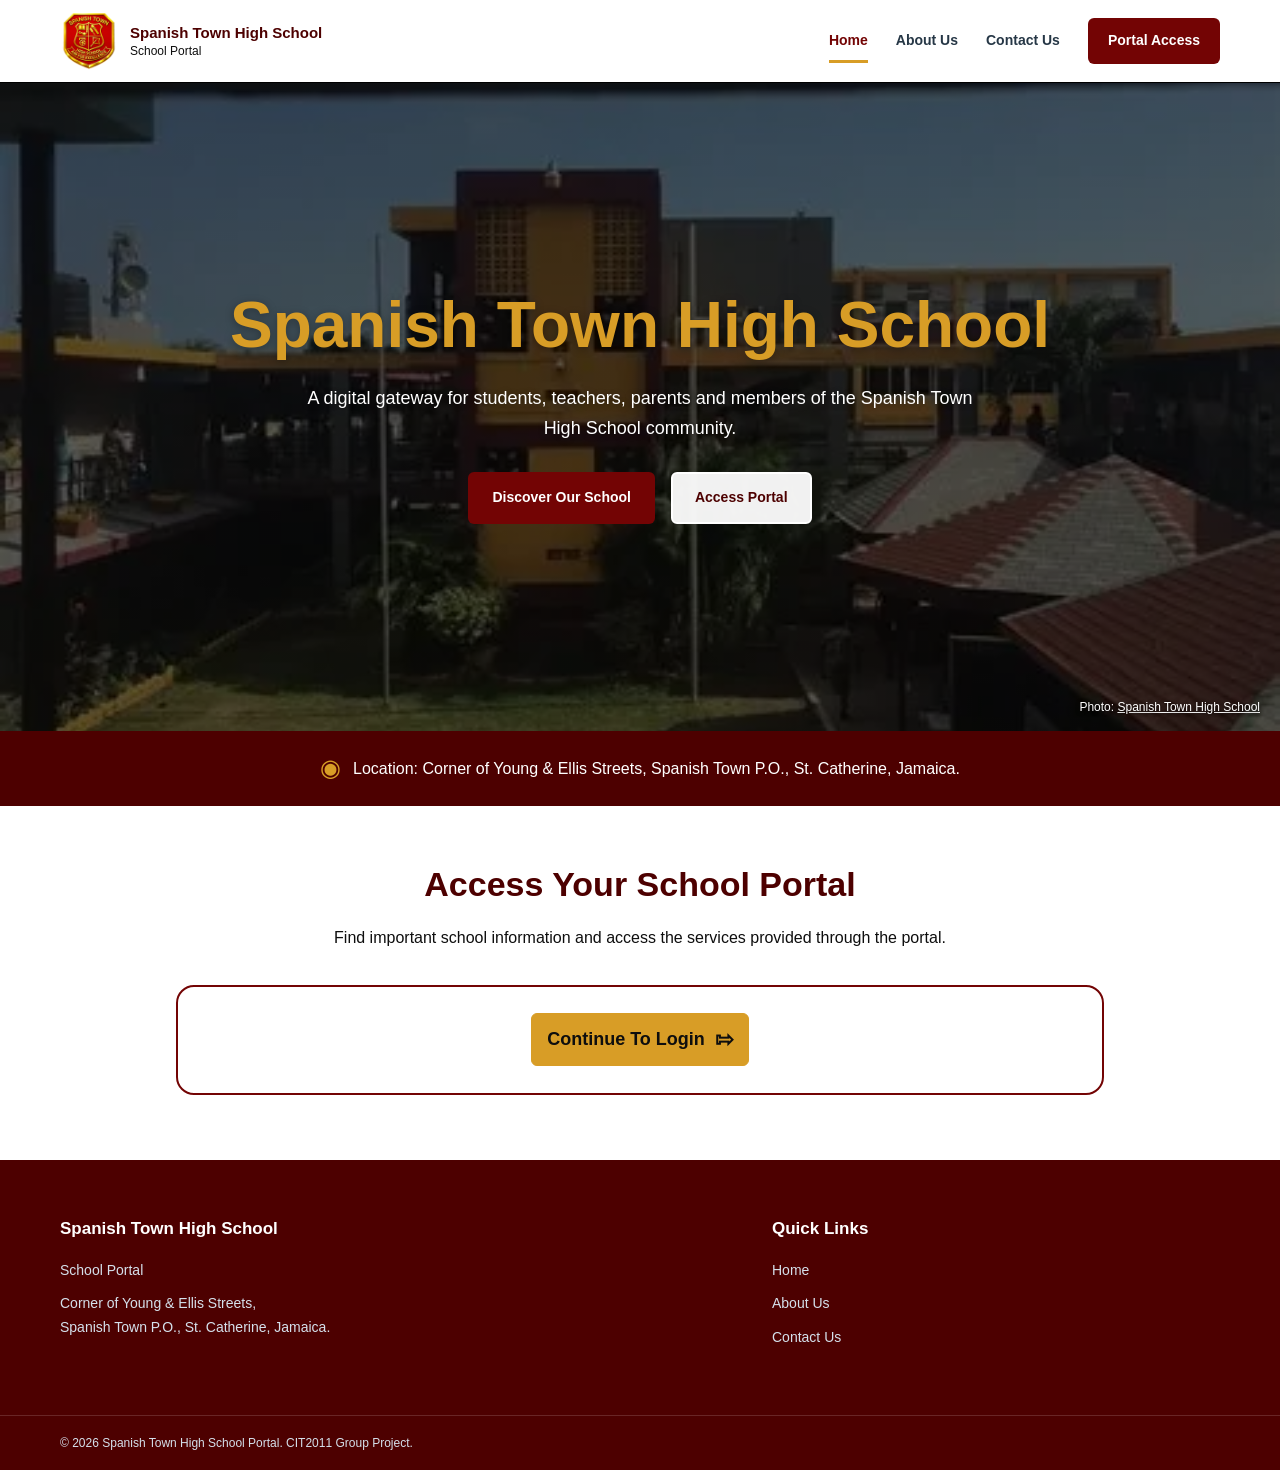
<file: index.html>
<!DOCTYPE html>
<html lang="en">
<head>

    <!--
        Institution: University of Technology, Jamaica
        CIT2011 Web Programming Group Assignment
        Project: Spanish Town High School Portal

        Group Member Information:
        Student 1: Obrien Rose | 2509101 | Tuesday 03:00 PM - 05:00 PM
        Student 2: Soyibo Grant | 2301323 | Tuesday 03:00 PM - 05:00 PM
        Student 3: Colissa Gentles | 2501993 | Tuesday 03:00 PM - 05:00 PM
        Student 4: Alex Fairman | 2508755 | Tuesday 03:00 PM - 05:00 PM 
    -->

    <!-- Sets the character encoding and mobile viewport. -->
    <meta charset="UTF-8">
    <meta name="viewport" content="width=device-width, initial-scale=1.0">

    <!-- Describes the purpose of the homepage. -->
    <meta name="description" content="Welcome to the Spanish Town High School Portal.">

    <!-- Sets the browser tab title. -->
    <title>Home | Spanish Town High School</title>

    <!-- Uses the school crest in the browser tab. -->
    <link rel="icon" type="image/png" href="assets/Spanish%20Town%20High%20School%20Logo.png">

    <!-- Connects the shared stylesheet. -->
    <link rel="stylesheet" href="css/style.css">

    <!-- Loads the shared JavaScript after the HTML is parsed. -->
    <script src="js/main.js" defer></script>
</head>

<body>

    <!-- Provides a skip link for keyboard users. -->
    <a class="skip-link" href="#main-content">Skip to main content</a>

    <!-- Main website header and navigation. -->
    <header class="site-header">
        <div class="container header-container">

            <!-- School identity and branding. -->
            <a href="index.html" class="brand" aria-label="Spanish Town High School homepage">
                <img class="brand-mark" src="assets/Spanish Town High School Logo.png" alt="Spanish Town High School crest">
                <span class="brand-text">
                    <strong>Spanish Town High School</strong>
                    <small>School Portal</small>
                </span>
            </a>

            <!-- Controls the navigation menu on smaller screens. -->
            <button class="menu-toggle"
                    type="button"
                    aria-label="Open navigation menu"
                    aria-expanded="false"
                    aria-controls="primary-navigation">
                <span></span>
                <span></span>
                <span></span>
            </button>

            <!-- Main navigation links. -->
            <nav class="main-navigation" id="primary-navigation" aria-label="Main navigation">
                <a href="index.html" class="nav-link active" aria-current="page">Home</a>
                <a href="about.html" class="nav-link">About Us</a>
                <a href="contact.html" class="nav-link">Contact Us</a>
                <a href="login.html" class="nav-button">Portal Access</a>
            </nav>

        </div>
    </header>

    <!-- Main content of the homepage. -->
    <main id="main-content">

        <!-- Homepage welcome section. -->
        <section class="hero-section">
            <div class="container hero-grid">
                <div class="hero-content">
                    

                    <h1> <span>Spanish Town High School</span></h1>

                    <p>
                        A digital gateway for students, teachers, parents
                        and members of the Spanish Town High School community.
                    </p>

                    <div class="hero-actions">
                        <a href="about.html" class="button button-primary">
                            Discover Our School
                        </a>

                        <a href="login.html" class="button button-outline">
                            Access Portal
                        </a>
                    </div>
                </div>
            </div>

            <small class="hero-photo-credit">
                Photo: <a href="assets/Image of Spanish Town High School.png" target="_blank" rel="noopener noreferrer">Spanish Town High School</a>
            </small>
        </section>

        <!-- Displays the school's location. -->
        <section class="location-strip">
            <div class="container location-content">
                <span class="location-icon" aria-hidden="true">◉</span>
                <p>
                    Location: Corner of Young & Ellis Streets, Spanish Town P.O.,
                    St. Catherine, Jamaica.
                </p>
            </div>
        </section>

        <!-- Gives visitors one way to enter the school portal. -->
        <section class="portal-access-section" id="portal-access">
            <div class="container portal-access-content">
                <h2>Access Your School Portal</h2>
                <p>
                    Find important school information and access the services provided through the portal.
                </p>

                <div class="portal-login-box">
                    <a href="login.html" class="portal-login-link">
                        Continue To Login <span aria-hidden="true">⇰</span>
                    </a>
                </div>
            </div>
        </section>
    </main>

    <!-- Shared website footer. -->
    <footer class="site-footer">
        <div class="container footer-grid">

            <div>
                <h2>Spanish Town High School</h2>
                <p>School Portal</p>
                <p class="footer-address">
                    Corner of Young & Ellis Streets,<br>
                    Spanish Town P.O., St. Catherine, Jamaica.
                </p>
            </div>

            <div>
                <h3>Quick Links</h3>
                <a href="index.html">Home</a>
                <a href="about.html">About Us</a>
                <a href="contact.html">Contact Us</a>
            </div>

        </div>

        <div class="footer-bottom">
            <div class="container">
                <p>
                    &copy; <span id="current-year">2026</span>
                    Spanish Town High School Portal.
                    CIT2011 Group Project.
                </p>
            </div>
        </div>
    </footer>

</body>
</html>
</file>
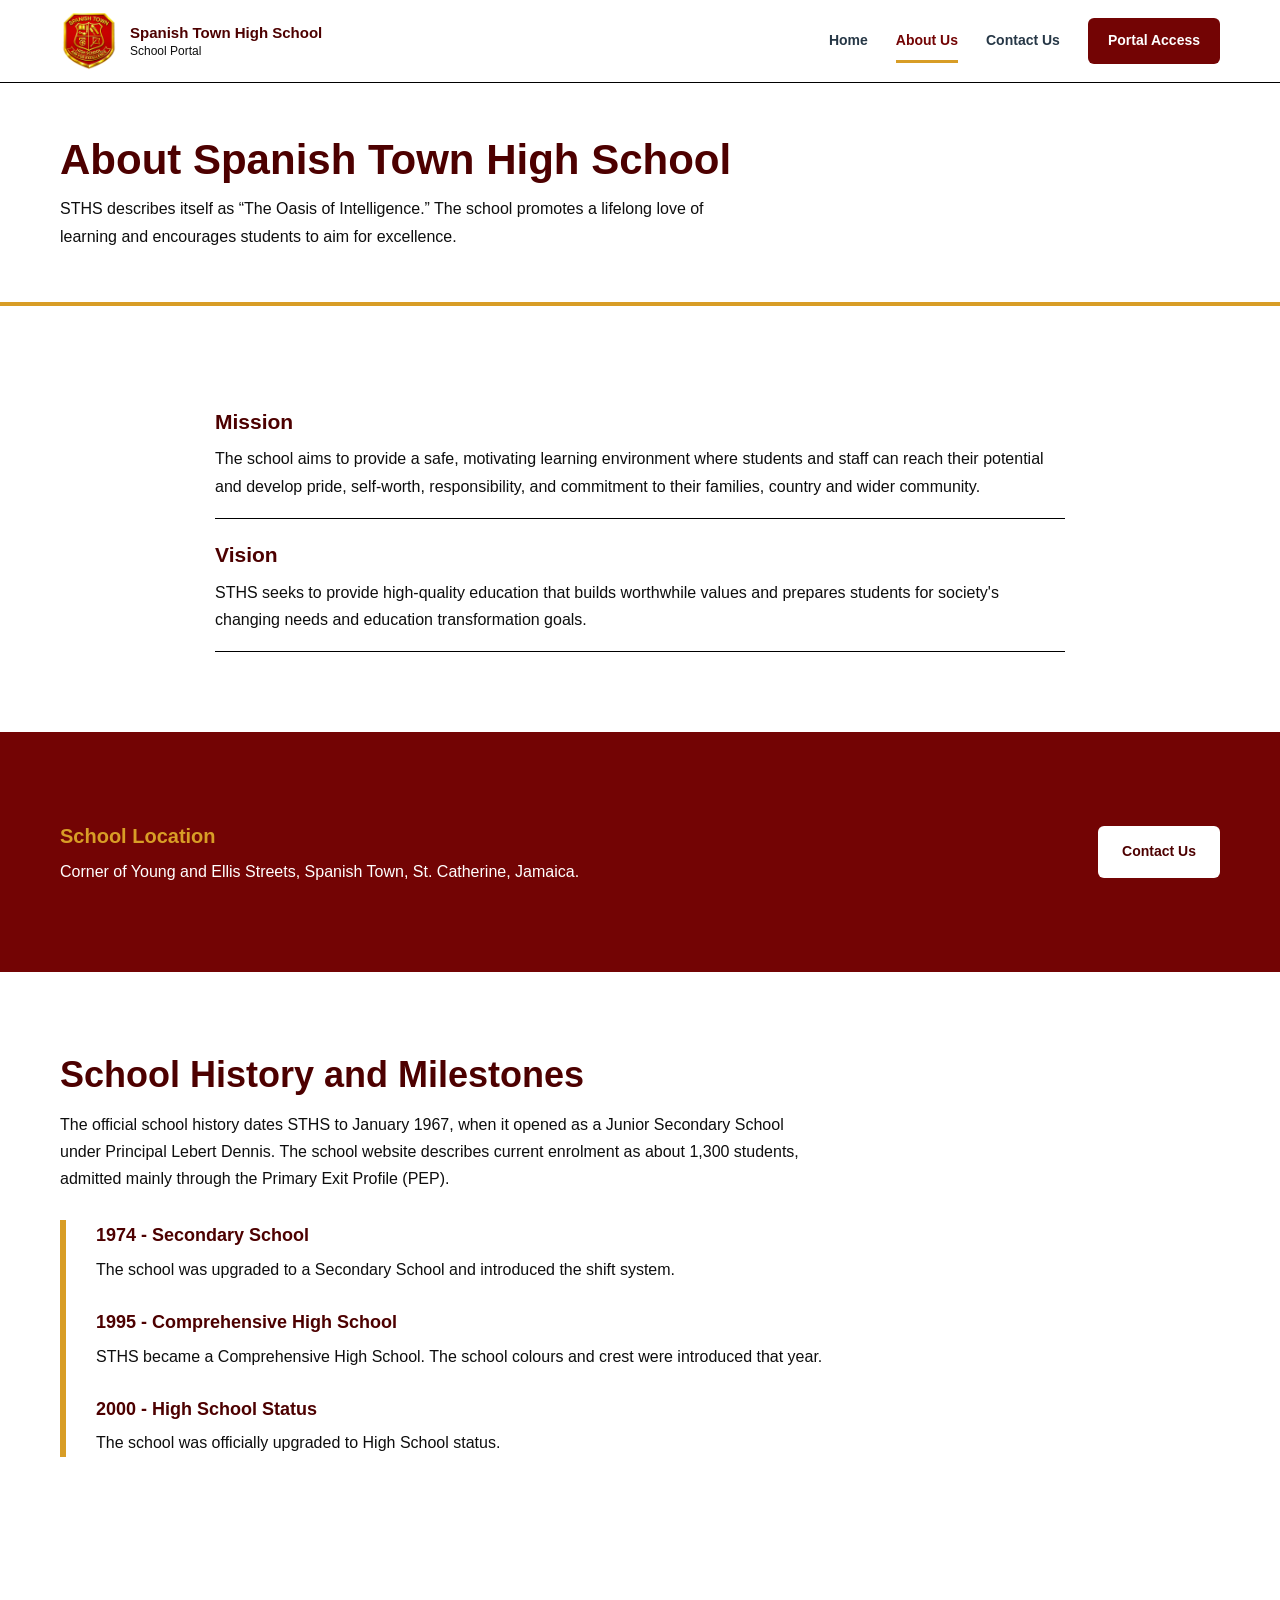
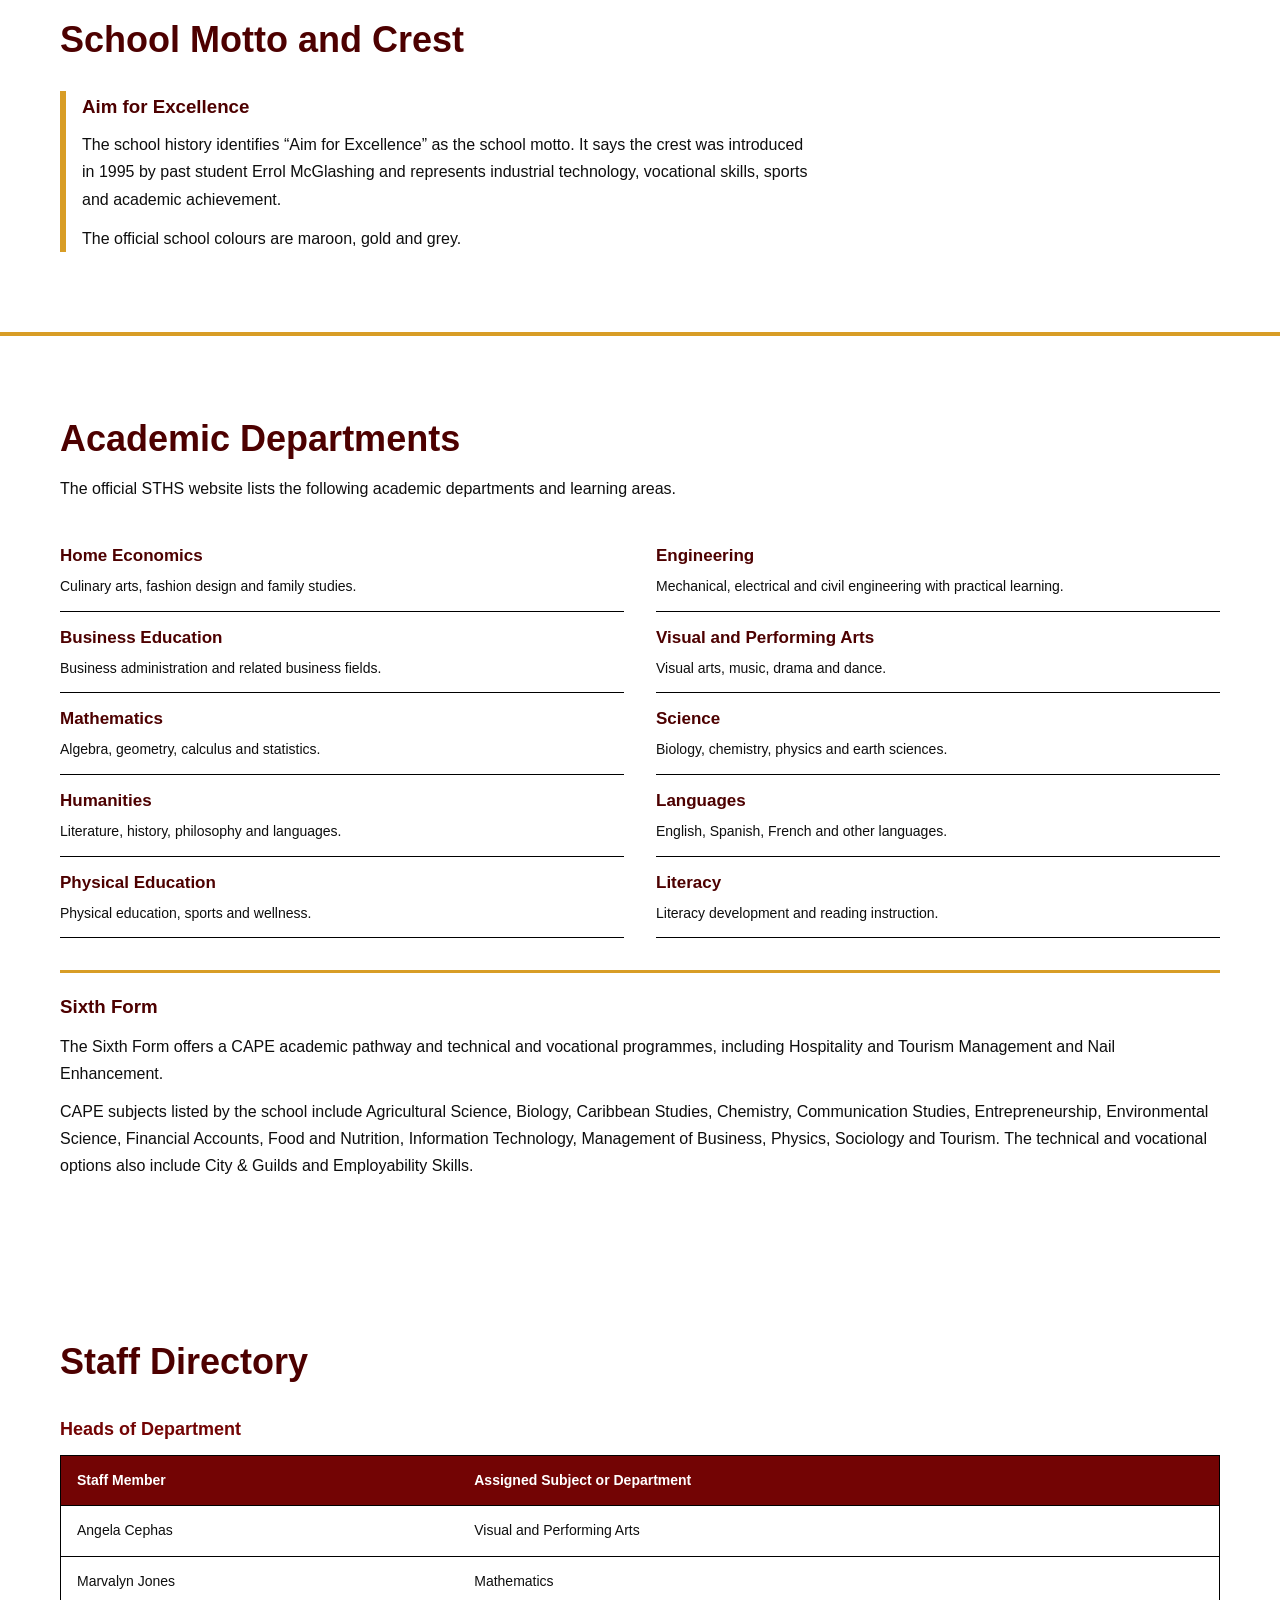
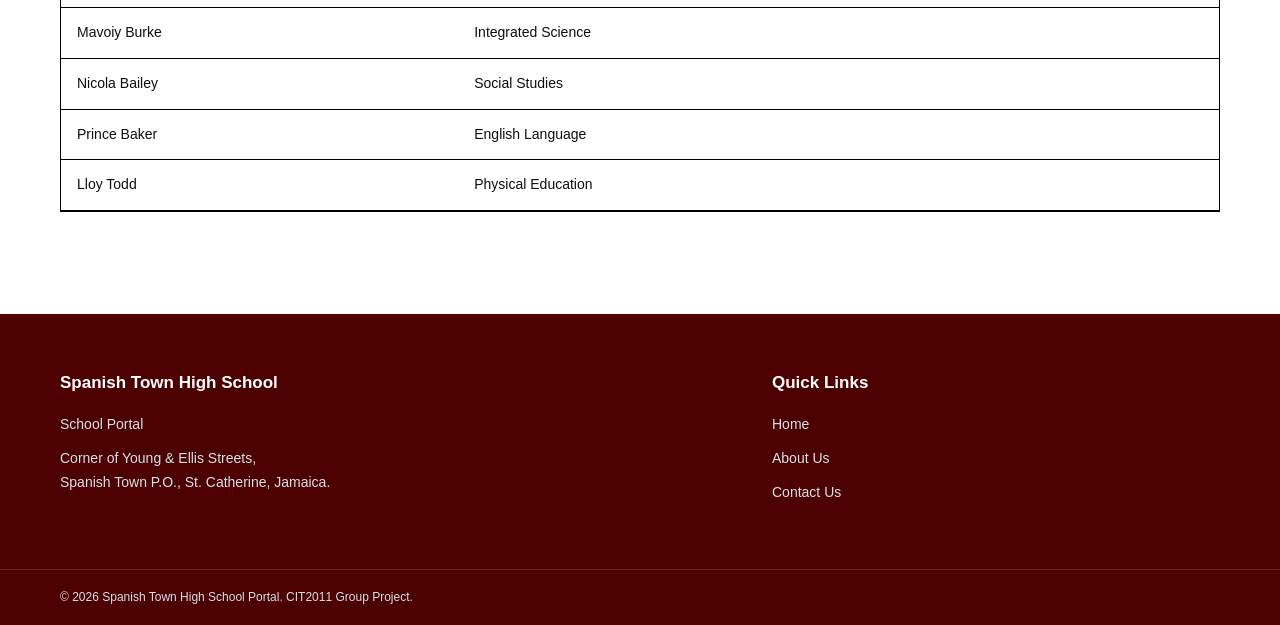
<file: about.html>
<!DOCTYPE html>
<html lang="en">
<head>
    
    <!--
        Institution: University of Technology, Jamaica
        CIT2011 Web Programming Group Assignment
        Project: Spanish Town High School Portal

        Group Member Information:
        Student 1: Obrien Rose | 2509101 | Tuesday 03:00 PM - 05:00 PM
        Student 2: Soyibo Grant | 2301323 | Tuesday 03:00 PM - 05:00 PM
        Student 3: Colissa Gentles | 2501993 | Tuesday 03:00 PM - 05:00 PM
        Student 4: Alex Fairman | 2508755 | Tuesday 03:00 PM - 05:00 PM
    -->

    <!-- Sets the character encoding and mobile viewport. -->
    <meta charset="UTF-8">
    <meta name="viewport" content="width=device-width, initial-scale=1.0">

    <!-- Describes the About Us page. -->
    <meta name="description" content="Learn about Spanish Town High School.">

    <title>About Us | Spanish Town High School</title>

    <!-- Uses the school crest in the browser tab. -->
    <link rel="icon" type="image/png" href="assets/Spanish%20Town%20High%20School%20Logo.png">

    <!-- Loads the shared website stylesheet and JavaScript. -->
    <link rel="stylesheet" href="css/style.css">
    <script src="js/main.js" defer></script>
</head>

<body>

    <!-- Gives keyboard users a way to skip the navigation. -->
    <a class="skip-link" href="#main-content">Skip to main content</a>

    <!-- Shared website header. -->
    <header class="site-header">
        <div class="container header-container">

            <a href="index.html" class="brand">
                <img
                    class="brand-mark"
                    src="assets/Spanish%20Town%20High%20School%20Logo.png"
                    alt="Spanish Town High School crest">

                <span class="brand-text">
                    <strong>Spanish Town High School</strong>
                    <small>School Portal</small>
                </span>
            </a>

            <!-- Opens the navigation menu on small screens. -->
            <button
                class="menu-toggle"
                type="button"
                aria-label="Open navigation menu"
                aria-expanded="false"
                aria-controls="primary-navigation">
                <span></span>
                <span></span>
                <span></span>
            </button>

            <!-- Links to the main website pages. -->
            <nav class="main-navigation" id="primary-navigation" aria-label="Main navigation">
                <a href="index.html" class="nav-link">Home</a>
                <a href="about.html" class="nav-link active" aria-current="page">About Us</a>
                <a href="contact.html" class="nav-link">Contact Us</a>
                <a href="login.html" class="nav-button">Portal Access</a>
            </nav>

        </div>
    </header>

    <!-- About Us page content. -->
    <main id="main-content">

        <!-- Introduces the school without a banner or card. -->
        <header class="about-intro">
            <div class="container">
                <h1>About Spanish Town High School</h1>
                <p>
                    STHS describes itself as “The Oasis of Intelligence.”
                    The school promotes a lifelong love of learning and
                    encourages students to aim for excellence.
                </p>
            </div>
        </header>

        <!-- Shows the school's mission and vision one after the other. -->
        <section class="section-padding about-values-section" aria-label="School mission and vision">
            <div class="container about-values">

                <article class="about-value">
                    <h2>Mission</h2>
                    <p>
                        The school aims to provide a safe, motivating learning
                        environment where students and staff can reach their
                        potential and develop pride, self-worth, responsibility,
                        and commitment to their families, country and wider community.
                    </p>
                </article>

                <article class="about-value">
                    <h2>Vision</h2>
                    <p>
                        STHS seeks to provide high-quality education that builds
                        worthwhile values and prepares students for society's
                        changing needs and education transformation goals.
                    </p>
                </article>

            </div>
        </section>

        <!-- Shows the school address and Contact Us link. -->
        <section class="about-location-section section-padding" aria-labelledby="location-heading">
            <div class="container about-location">
                <div>
                    <h2 id="location-heading">School Location</h2>
                    <p>
                        Corner of Young and Ellis Streets, Spanish Town,
                        St. Catherine, Jamaica.
                    </p>
                </div>

                <a href="contact.html" class="button button-primary">Contact Us</a>
            </div>
        </section>

        <!-- Lists the main dates in the school's history. -->
        <section class="section-padding about-history-section" aria-labelledby="history-heading">
            <div class="container">

                <div class="section-heading about-section-heading">
                    <h2 id="history-heading">School History and Milestones</h2>
                    <p>
                        The official school history dates STHS to January 1967,
                        when it opened as a Junior Secondary School under
                        Principal Lebert Dennis. The school website describes
                        current enrolment as about 1,300 students, admitted
                        mainly through the Primary Exit Profile (PEP).
                    </p>
                </div>

                <ol class="history-milestones">
                    <li>
                        <h3>1974 - Secondary School</h3>
                        <p>
                            The school was upgraded to a Secondary School and
                            introduced the shift system.
                        </p>
                    </li>

                    <li>
                        <h3>1995 - Comprehensive High School</h3>
                        <p>
                            STHS became a Comprehensive High School. The school
                            colours and crest were introduced that year.
                        </p>
                    </li>

                    <li>
                        <h3>2000 - High School Status</h3>
                        <p>
                            The school was officially upgraded to High School status.
                        </p>
                    </li>
                </ol>

            </div>
        </section>

        <!-- Explains the school motto and crest. -->
        <section class="section-padding" aria-labelledby="motto-heading">
            <div class="container">

                <div class="section-heading about-section-heading">
                    <h2 id="motto-heading">School Motto and Crest</h2>
                </div>

                <div class="motto-copy">
                    <h3>Aim for Excellence</h3>
                    <p>
                        The school history identifies “Aim for Excellence” as
                        the school motto. It says the crest was introduced in
                        1995 by past student Errol McGlashing and represents
                        industrial technology, vocational skills, sports and
                        academic achievement.
                    </p>
                    <p>
                        The official school colours are maroon, gold and grey.
                    </p>
                </div>

            </div>
        </section>

        <!-- Lists the academic departments and Sixth Form information. -->
        <section class="section-padding about-departments-section" aria-labelledby="departments-heading">
            <div class="container">

                <div class="section-heading about-section-heading">
                    <h2 id="departments-heading">Academic Departments</h2>
                    <p>
                        The official STHS website lists the following academic
                        departments and learning areas.
                    </p>
                </div>

                <div class="department-list">
                    <article>
                        <h3>Home Economics</h3>
                        <p>Culinary arts, fashion design and family studies.</p>
                    </article>

                    <article>
                        <h3>Engineering</h3>
                        <p>Mechanical, electrical and civil engineering with practical learning.</p>
                    </article>

                    <article>
                        <h3>Business Education</h3>
                        <p>Business administration and related business fields.</p>
                    </article>

                    <article>
                        <h3>Visual and Performing Arts</h3>
                        <p>Visual arts, music, drama and dance.</p>
                    </article>

                    <article>
                        <h3>Mathematics</h3>
                        <p>Algebra, geometry, calculus and statistics.</p>
                    </article>

                    <article>
                        <h3>Science</h3>
                        <p>Biology, chemistry, physics and earth sciences.</p>
                    </article>

                    <article>
                        <h3>Humanities</h3>
                        <p>Literature, history, philosophy and languages.</p>
                    </article>

                    <article>
                        <h3>Languages</h3>
                        <p>English, Spanish, French and other languages.</p>
                    </article>

                    <article>
                        <h3>Physical Education</h3>
                        <p>Physical education, sports and wellness.</p>
                    </article>

                    <article>
                        <h3>Literacy</h3>
                        <p>Literacy development and reading instruction.</p>
                    </article>
                </div>

                <div class="sixth-form-details">
                    <h3>Sixth Form</h3>
                    <p>
                        The Sixth Form offers a CAPE academic pathway and
                        technical and vocational programmes, including
                        Hospitality and Tourism Management and Nail Enhancement.
                    </p>
                    <p>
                        CAPE subjects listed by the school include Agricultural
                        Science, Biology, Caribbean Studies, Chemistry,
                        Communication Studies, Entrepreneurship, Environmental
                        Science, Financial Accounts, Food and Nutrition,
                        Information Technology, Management of Business, Physics,
                        Sociology and Tourism. The technical and vocational
                        options also include City &amp; Guilds and Employability Skills.
                    </p>
                </div>

            </div>
        </section>

        <!-- Shows department heads with their assigned areas. -->
        <section class="section-padding" aria-labelledby="staff-heading">
            <div class="container">

                <div class="section-heading about-section-heading">
                    <h2 id="staff-heading">Staff Directory</h2>
                </div>

                <h3 class="directory-subheading">Heads of Department</h3>

                <div class="table-wrapper">
                    <table class="data-table">
                        <thead>
                            <tr>
                                <th scope="col">Staff Member</th>
                                <th scope="col">Assigned Subject or Department</th>
                            </tr>
                        </thead>
                        <tbody>
                            <tr><td>Angela Cephas</td><td>Visual and Performing Arts</td></tr>
                            <tr><td>Marvalyn Jones</td><td>Mathematics</td></tr>
                            <tr><td>Mavoiy Burke</td><td>Integrated Science</td></tr>
                            <tr><td>Nicola Bailey</td><td>Social Studies</td></tr>
                            <tr><td>Prince Baker</td><td>English Language</td></tr>
                            <tr><td>Lloy Todd</td><td>Physical Education</td></tr>
                        </tbody>
                    </table>
                </div>

            </div>
        </section>

    </main>

    <!-- Shared website footer. -->
    <footer class="site-footer">
        <div class="container footer-grid">

            <div>
                <h2>Spanish Town High School</h2>
                <p>School Portal</p>
                <p class="footer-address">
                    Corner of Young &amp; Ellis Streets,<br>
                    Spanish Town P.O., St. Catherine, Jamaica.
                </p>
            </div>

            <div>
                <h3>Quick Links</h3>
                <a href="index.html">Home</a>
                <a href="about.html">About Us</a>
                <a href="contact.html">Contact Us</a>
            </div>

        </div>

        <div class="footer-bottom">
            <div class="container">
                <p>
                    &copy; <span id="current-year">2026</span>
                    Spanish Town High School Portal.
                    CIT2011 Group Project.
                </p>
            </div>
        </div>
    </footer>

</body>
</html>
</file>
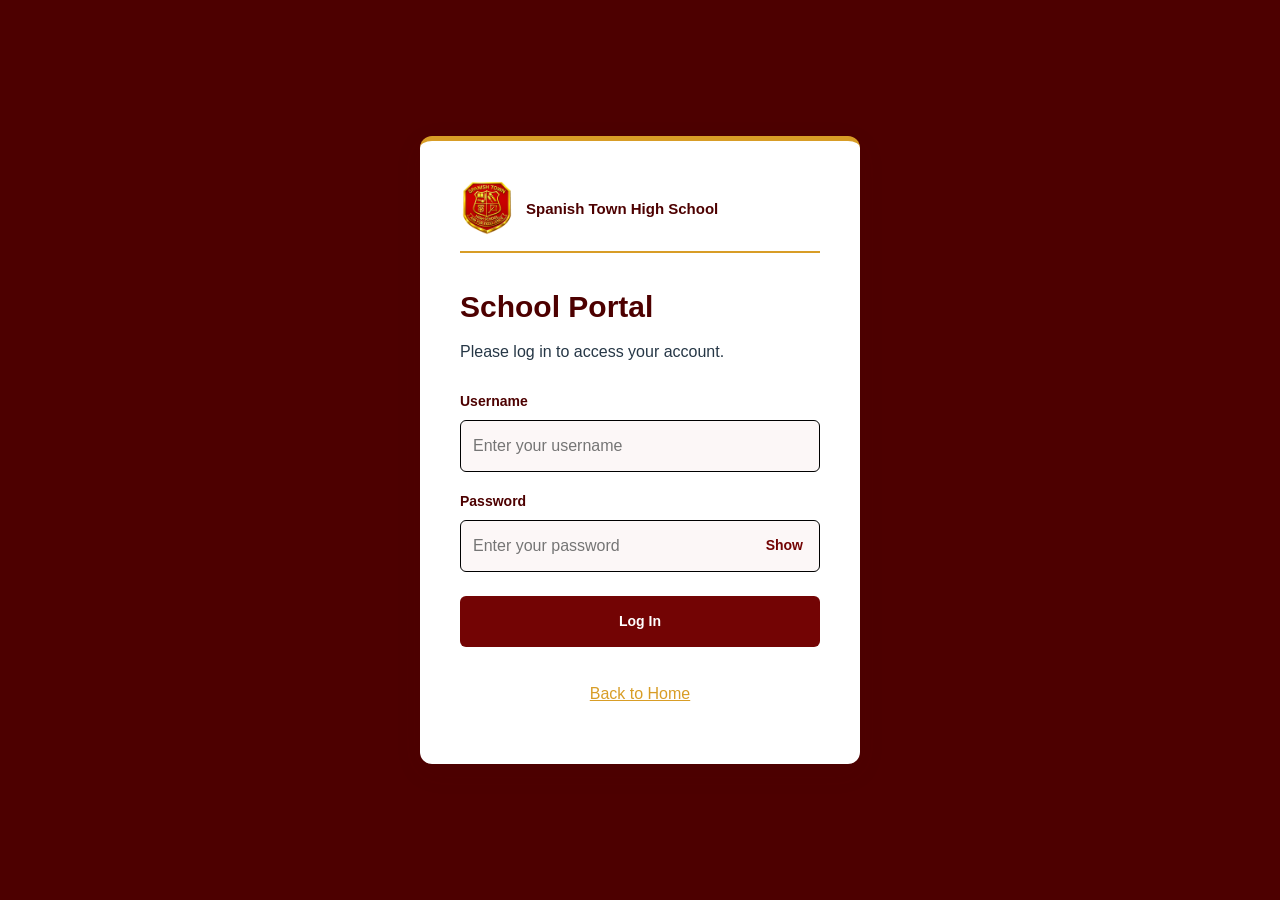
<file: admin-dashboard.html>
<!DOCTYPE html>
<html lang="en">
<head>

    <!--
        Institution: University of Technology, Jamaica
        CIT2011 Web Programming Group Assignment
        Project: Spanish Town High School Portal
        Username: admin | Password: admin123

        Group Member Information:
        Student 1: Obrien Rose | 2509101 | Tuesday 03:00 PM - 05:00 PM
        Student 2: Soyibo Grant | 2301323 | Tuesday 03:00 PM - 05:00 PM
        Student 3: Colissa Gentles | 2501993 | Tuesday 03:00 PM - 05:00 PM
        Student 4: Alex Fairman | 2508755 | Tuesday 03:00 PM - 05:00 PM
    -->
        
    <meta charset="UTF-8">
    <meta name="viewport" content="width=device-width, initial-scale=1.0">
    <title>Administrator Dashboard | Spanish Town High School</title>
    <link rel="icon" type="image/png" href="assets/Spanish%20Town%20High%20School%20Logo.png">

    <!-- Shared styles first, then the dashboard styles. -->
    <link rel="stylesheet" href="css/style.css">
    <link rel="stylesheet" href="css/admin-dashboard.css">
</head>

<body>

    <!-- Dashboard header with logo and logout button. -->
    <header class="site-header">
        <div class="container header-container">
            <a href="index.html" class="brand" aria-label="Spanish Town High School homepage">
                <img class="brand-mark" src="assets/Spanish Town High School Logo.png" alt="Spanish Town High School crest">
                <span class="brand-text">
                    <strong>Spanish Town High School</strong>
                    <small>Administrator Dashboard</small>
                </span>
            </a>
            <button type="button" id="logout-button" class="button button-primary">Log out</button>
        </div>
    </header>

    <main class="container admin-main">

        <!-- Tab buttons switch between the three dashboard modules. -->
        <nav class="admin-tabs" aria-label="Dashboard sections">
            <button type="button" class="admin-tab is-active" data-tab="registry-panel" aria-selected="true">Student Registry</button>
            <button type="button" class="admin-tab" data-tab="matrix-panel" aria-selected="false">Academic Matrix</button>
            <button type="button" class="admin-tab" data-tab="ledger-panel" aria-selected="false">Financial Ledger</button>
        </nav>

        <!-- STUDENT REGISTRY -->
        <section id="registry-panel" class="admin-panel">
            <h1>Student Registry</h1>

            <form id="student-form" class="admin-card" novalidate>
                <h2 id="student-form-title">Register a student</h2>

                <div class="admin-form-grid">
                    <div class="form-group">
                        <label for="first-name">First name</label>
                        <input type="text" id="first-name" autocomplete="given-name" required minlength="2" maxlength="40"
                               pattern="[\p{L}][\p{L} .\x27\x2D]{1,39}"
                               title="Letters only, at least 2 characters.">
                    </div>
                    <div class="form-group">
                        <label for="last-name">Last name</label>
                        <input type="text" id="last-name" autocomplete="family-name" required minlength="2" maxlength="40"
                               pattern="[\p{L}][\p{L} .\x27\x2D]{1,39}"
                               title="Letters only, at least 2 characters.">
                    </div>
                    <div class="form-group">
                        <label for="date-of-birth">Date of birth</label>
                        <input type="date" id="date-of-birth" autocomplete="bday" required>
                    </div>
                    <div class="form-group">
                        <label for="gender">Gender</label>
                        <select id="gender" autocomplete="sex" required>
                            <option value="">Select gender</option>
                            <option value="Female">Female</option>
                            <option value="Male">Male</option>
                        </select>
                    </div>
                    <div class="form-group">
                        <label for="grade-level">Grade level</label>
                        <select id="grade-level" required></select>
                    </div>
                    <div class="form-group">
                        <label for="semester">Enrolment semester</label>
                        <select id="semester" required></select>
                    </div>
                    <div class="form-group">
                        <label for="guardian-name">Guardian name</label>
                        <input type="text" id="guardian-name" autocomplete="name" required minlength="3" maxlength="80">
                    </div>
                    <div class="form-group">
                        <label for="guardian-phone">Guardian phone</label>
                        <input type="tel" id="guardian-phone" autocomplete="tel" required placeholder="876-555-0123"
                               pattern="[0-9+\x28\x29 \x2D]{7,15}"
                               title="7 to 15 digits. You may use + ( ) and -.">
                    </div>
                </div>

                <div class="admin-actions">
                    <button type="submit" id="student-save-button" class="button button-primary">Register student</button>
                    <button type="button" id="student-cancel-button" class="button button-outline" hidden>Cancel edit</button>
                </div>
                <p id="student-feedback" class="form-feedback" role="status" aria-live="polite"></p>
            </form>

            <div class="admin-card">
                <div class="admin-toolbar">
                    <div class="form-group">
                        <label for="student-search">Search students</label>
                        <input type="search" id="student-search" autocomplete="off" placeholder="Name or student ID">
                    </div>
                    <div class="form-group">
                        <label for="filter-semester">Cohort</label>
                        <select id="filter-semester"></select>
                    </div>
                </div>
                <p id="student-count" class="admin-count"></p>

                <div class="table-wrapper">
                    <table class="data-table">
                        <thead>
                            <tr>
                                <th scope="col">ID</th>
                                <th scope="col">Name</th>
                                <th scope="col">Grade</th>
                                <th scope="col">Cohort</th>
                                <th scope="col">Guardian</th>
                                <th scope="col">Actions</th>
                            </tr>
                        </thead>
                        <tbody id="student-table-body"></tbody>
                    </table>
                </div>
            </section>
        </section>

        <!-- ACADEMIC MATRIX -->
        <section id="matrix-panel" class="admin-panel" hidden>
            <h1>Academic Matrix</h1>
            <div class="admin-card">
                <div class="admin-toolbar">
                    <div class="form-group">
                        <label for="matrix-semester">Cohort</label>
                        <select id="matrix-semester"></select>
                    </div>
                    <button type="button" id="matrix-save-button" class="button button-primary">Save grades</button>
                </div>
                <p id="matrix-feedback" class="form-feedback" role="status" aria-live="polite"></p>

                <div class="table-wrapper">
                    <table class="data-table" id="matrix-table"></table>
                </div>
            </section>
        </section>

        <!-- FINANCIAL LEDGER -->
        <section id="ledger-panel" class="admin-panel" hidden>
            <h1>Financial Ledger</h1>
            <p class="ledger-note">Enter tuition amounts from the school's current fee schedule. The portal does not set or assume fee amounts.</p>

            <section class="ledger-summary" aria-label="Ledger totals">
                <article class="ledger-summary-card">
                    <h2>Total tuition</h2>
                    <p id="ledger-total-tuition">J$0.00</p>
                </article>
                <article class="ledger-summary-card">
                    <h2>Payments received</h2>
                    <p id="ledger-total-paid">J$0.00</p>
                </article>
                <article class="ledger-summary-card">
                    <h2>Outstanding balance</h2>
                    <p id="ledger-total-balance">J$0.00</p>
                </article>
            </section>

            <div class="ledger-forms">
                <form class="admin-card" id="tuition-form">
                    <h2>Set student tuition</h2>
                    <p>Use the verified amount for this student's cohort.</p>
                    <div class="form-group">
                        <label for="tuition-student">Student</label>
                        <select id="tuition-student" required></select>
                    </div>
                    <div class="form-group">
                        <label for="tuition-amount">Tuition amount (J$)</label>
                        <input type="number" id="tuition-amount" autocomplete="off" min="0.01" step="0.01" required>
                    </div>
                    <button class="button button-primary" type="submit">Save tuition</button>
                    <p id="tuition-feedback" class="form-feedback" role="status" aria-live="polite"></p>
                </form>

                <form class="admin-card" id="payment-form">
                    <h2>Record a payment</h2>
                    <div class="form-group">
                        <label for="payment-student">Student</label>
                        <select id="payment-student" required></select>
                    </div>
                    <div class="form-group">
                        <label for="payment-amount">Payment amount (J$)</label>
                        <input type="number" id="payment-amount" autocomplete="off" min="0.01" step="0.01" required>
                    </div>
                    <div class="form-group">
                        <label for="payment-date">Payment date</label>
                        <input type="date" id="payment-date" autocomplete="off" required>
                    </div>
                    <div class="form-group">
                        <label for="payment-reference">Receipt or reference (optional)</label>
                        <input type="text" id="payment-reference" autocomplete="off" maxlength="60">
                    </div>
                    <button class="button button-primary" type="submit">Save payment</button>
                    <p id="payment-feedback" class="form-feedback" role="status" aria-live="polite"></p>
                </form>
            </div>

            <section class="admin-card" id="ledger-container" aria-labelledby="student-balances-heading">
                <h2 id="student-balances-heading">Student balances</h2>
                <div class="table-wrapper">
                    <table class="data-table">
                        <thead>
                            <tr>
                                <th scope="col">Student</th>
                                <th scope="col">Grade and cohort</th>
                                <th scope="col">Tuition</th>
                                <th scope="col">Paid</th>
                                <th scope="col">Balance</th>
                                <th scope="col">Status</th>
                            </tr>
                        </thead>
                        <tbody id="ledger-table-body"></tbody>
                    </table>
                </div>
            </section>

            <section class="admin-card" aria-labelledby="transactions-heading">
                <h2 id="transactions-heading">Payment transactions</h2>
                <div class="table-wrapper">
                    <table class="data-table">
                        <thead>
                            <tr>
                                <th scope="col">Date</th>
                                <th scope="col">Student</th>
                                <th scope="col">Receipt or reference</th>
                                <th scope="col">Amount</th>
                            </tr>
                        </thead>
                        <tbody id="transaction-table-body"></tbody>
                    </table>
                </div>
            </section>
        </section>

    </main>

    <!-- The role check and logout files first, then this page's java script. -->
    <script src="js/database.js"></script>
    <script src="js/authorization.js"></script>
    <script src="js/admin.js"></script>
</body>
</html>
</file>
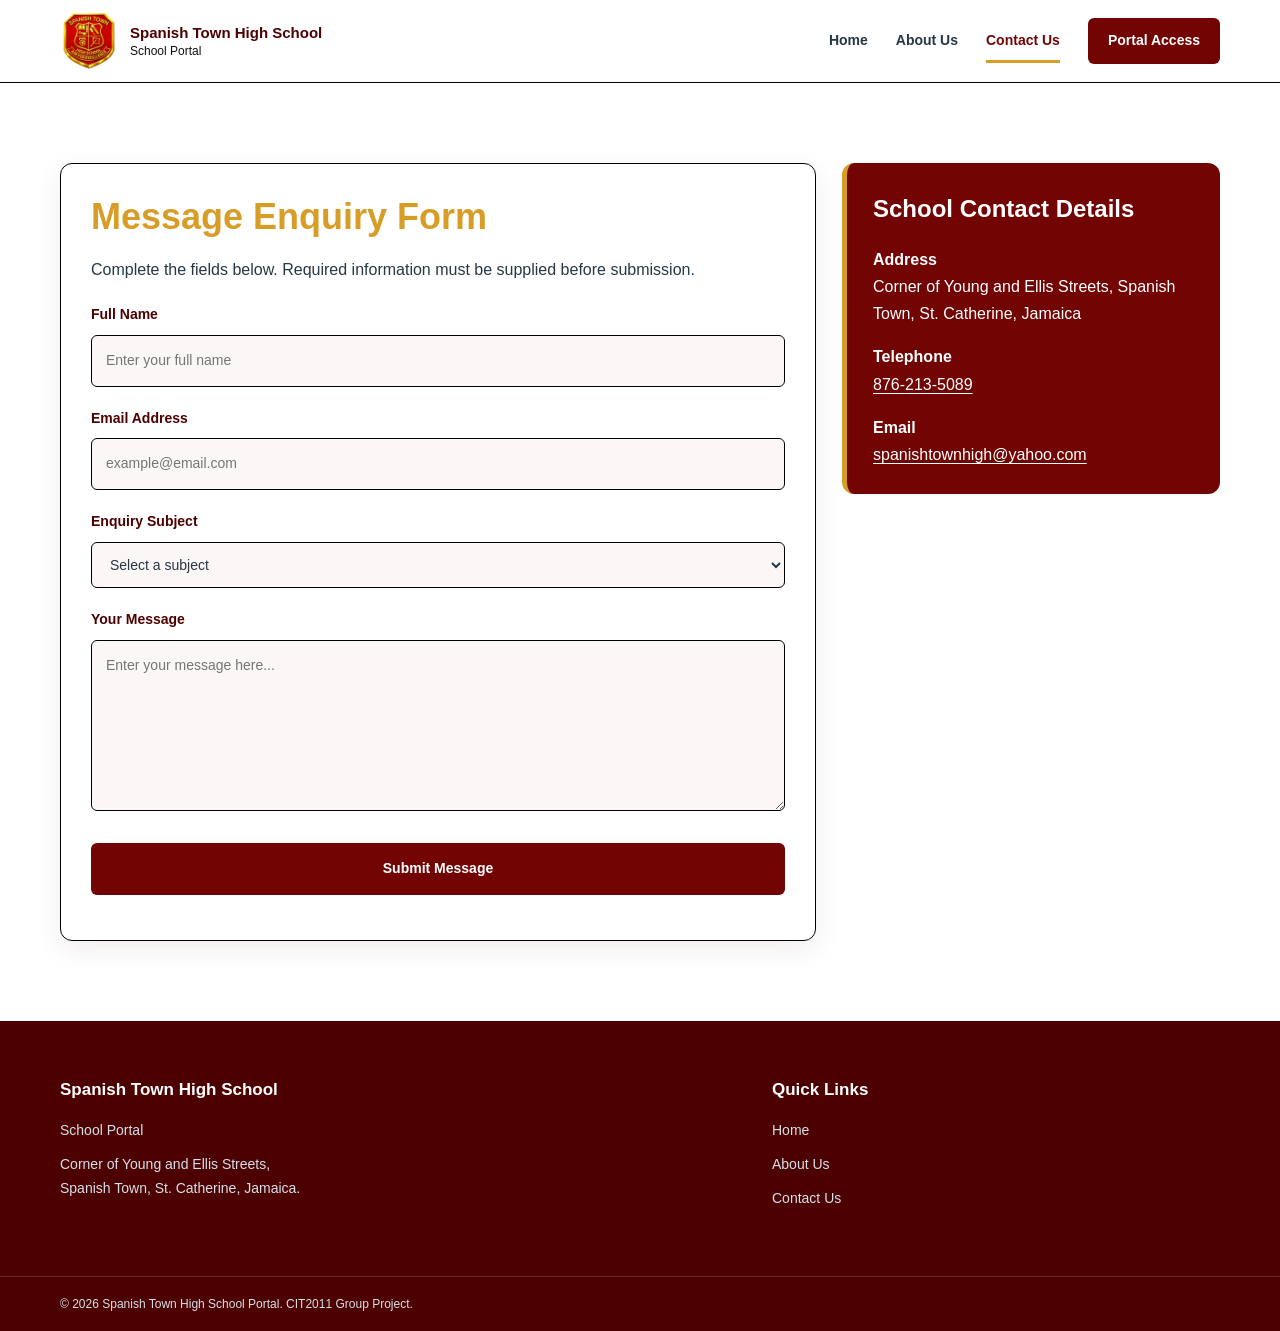
<file: contact.html>
<!DOCTYPE html>
<html lang="en">
<head>
    
    <!--
        Institution: University of Technology, Jamaica
        CIT2011 Web Programming Group Assignment
        Project: Spanish Town High School Portal

        Group Member Information:
        Student 1: Obrien Rose | 2509101 | Tuesday 03:00 PM - 05:00 PM
        Student 2: Soyibo Grant | 2301323 | Tuesday 03:00 PM - 05:00 PM
        Student 3: Colissa Gentles | 2501993 | Tuesday 03:00 PM - 05:00 PM
        Student 4: Alex Fairman | 2508755 | Tuesday 03:00 PM - 05:00 PM 
    -->

    <!-- Sets the character encoding. -->
    <meta charset="UTF-8">

    <!-- Supports responsive page dimensions. -->
    <meta name="viewport" content="width=device-width, initial-scale=1.0">

    <!-- Describes the contact page. -->
    <meta name="description" content="Contact Spanish Town High School.">

    <title>Contact Us | Spanish Town High School</title>

    <!-- Uses the school crest in the browser tab. -->
    <link rel="icon" type="image/png" href="assets/Spanish%20Town%20High%20School%20Logo.png">

    <!-- Loads the shared stylesheet. -->
    <link rel="stylesheet" href="css/style.css">

    <!-- Loads the shared JavaScript file. -->
    <script src="js/main.js" defer></script>
</head>

<body>

    <!-- Skip navigation link for accessibility. -->
    <a class="skip-link" href="#main-content">Skip to main content</a>

    <!-- Shared website header. -->
    <header class="site-header">
        <div class="container header-container">

            <a href="index.html" class="brand">
                <img class="brand-mark" src="assets/Spanish Town High School Logo.png" alt="Spanish Town High School crest">
                <span class="brand-text">
                    <strong>Spanish Town High School</strong>
                    <small>School Portal</small>
                </span>
            </a>

            <!-- Mobile menu control. -->
            <button class="menu-toggle"
                    type="button"
                    aria-label="Open navigation menu"
                    aria-expanded="false"
                    aria-controls="primary-navigation">
                <span></span>
                <span></span>
                <span></span>
            </button>

            <!-- Main navigation links. -->
            <nav class="main-navigation" id="primary-navigation" aria-label="Main navigation">
                <a href="index.html" class="nav-link">Home</a>
                <a href="about.html" class="nav-link">About Us</a>
                <a href="contact.html" class="nav-link active" aria-current="page">Contact Us</a>
                <a href="login.html" class="nav-button">Portal Access</a>
            </nav>

        </div>
    </header>

    <!-- Main contact page content. -->
    <main id="main-content">

        <!-- Message enquiry form. -->
        <section class="section-padding">
            <div class="container contact-grid">

                <!-- Custom message form. -->
                <div class="contact-form-panel">

                    <h2>Message Enquiry Form</h2>

                    <p>
                        Complete the fields below. Required
                        information must be supplied before submission.
                    </p>
                    <form id="contact-form">

                        <!-- Collects the sender's full name. -->
                        <div class="form-group">
                            <label for="full-name">Full Name</label>

                            <input
                                type="text"
                                id="full-name"
                                name="fullName"
                                placeholder="Enter your full name"
                                minlength="3"
                                maxlength="80"
                                pattern="[\p{L}][\p{L} .\x27\x2D]{2,79}"
                                title="Enter a valid name using letters and normal name punctuation."
                                autocomplete="name"
                                required>
                        </div>

                        <!-- Collects and validates the sender's email. -->
                        <div class="form-group">
                            <label for="email">Email Address</label>

                            <input
                                type="email"
                                id="email"
                                name="email"
                                placeholder="example@email.com"
                                maxlength="120"
                                autocomplete="email"
                                required>
                        </div>

                        <!-- Allows the sender to select an enquiry category. -->
                        <div class="form-group">
                            <label for="subject">Enquiry Subject</label>

                            <select id="subject" name="subject" required>
                                <option value="">Select a subject</option>
                                <option value="General Enquiry">General Enquiry</option>
                                <option value="Admissions">Admissions</option>
                                <option value="Academics">Academics</option>
                                <option value="Other">Other</option>
                            </select>
                        </div>

                        <!-- Collects the sender's message. -->
                        <div class="form-group">
                            <label for="message">Your Message</label>

                            <textarea
                                id="message"
                                name="message"
                                rows="6"
                                minlength="10"
                                maxlength="1000"
                                placeholder="Enter your message here..."
                                required></textarea>
                        </div>

                        <!-- Submits the validated form. -->
                        <button type="submit" class="button button-primary button-full">
                            Submit Message
                        </button>

                        <!-- Displays the JavaScript submission result. -->
                        <p id="form-feedback"
                           class="form-feedback"
                           role="status"
                           aria-live="polite">
                        </p>

                    </form>

                </div>

                <aside class="contact-details" aria-labelledby="contact-details-heading">
                    <h2 id="contact-details-heading">School Contact Details</h2>
                    <p>
                        <strong>Address</strong><br>
                        Corner of Young and Ellis Streets, Spanish Town, St. Catherine, Jamaica
                    </p>
                    <p>
                        <strong>Telephone</strong><br>
                        <a href="tel:+18762135089">876-213-5089</a>
                    </p>
                    <p>
                        <strong>Email</strong><br>
                        <a href="mailto:spanishtownhigh@yahoo.com">spanishtownhigh@yahoo.com</a>
                    </p>
                </aside>

            </div>
        </section>

    </main>

    <!-- Shared website footer. -->
    <footer class="site-footer">
        <div class="container footer-grid">

            <div>
                <h2>Spanish Town High School</h2>
                <p>School Portal</p>
                <p class="footer-address">
                    Corner of Young and Ellis Streets,<br>
                    Spanish Town, St. Catherine, Jamaica.
                </p>
            </div>

            <div>
                <h3>Quick Links</h3>
                <a href="index.html">Home</a>
                <a href="about.html">About Us</a>
                <a href="contact.html">Contact Us</a>
            </div>

        </div>

        <div class="footer-bottom">
            <div class="container">
                <p>
                    &copy; <span id="current-year">2026</span>
                    Spanish Town High School Portal.
                    CIT2011 Group Project.
                </p>
            </div>
        </div>
    </footer>

</body>
</html>
</file>
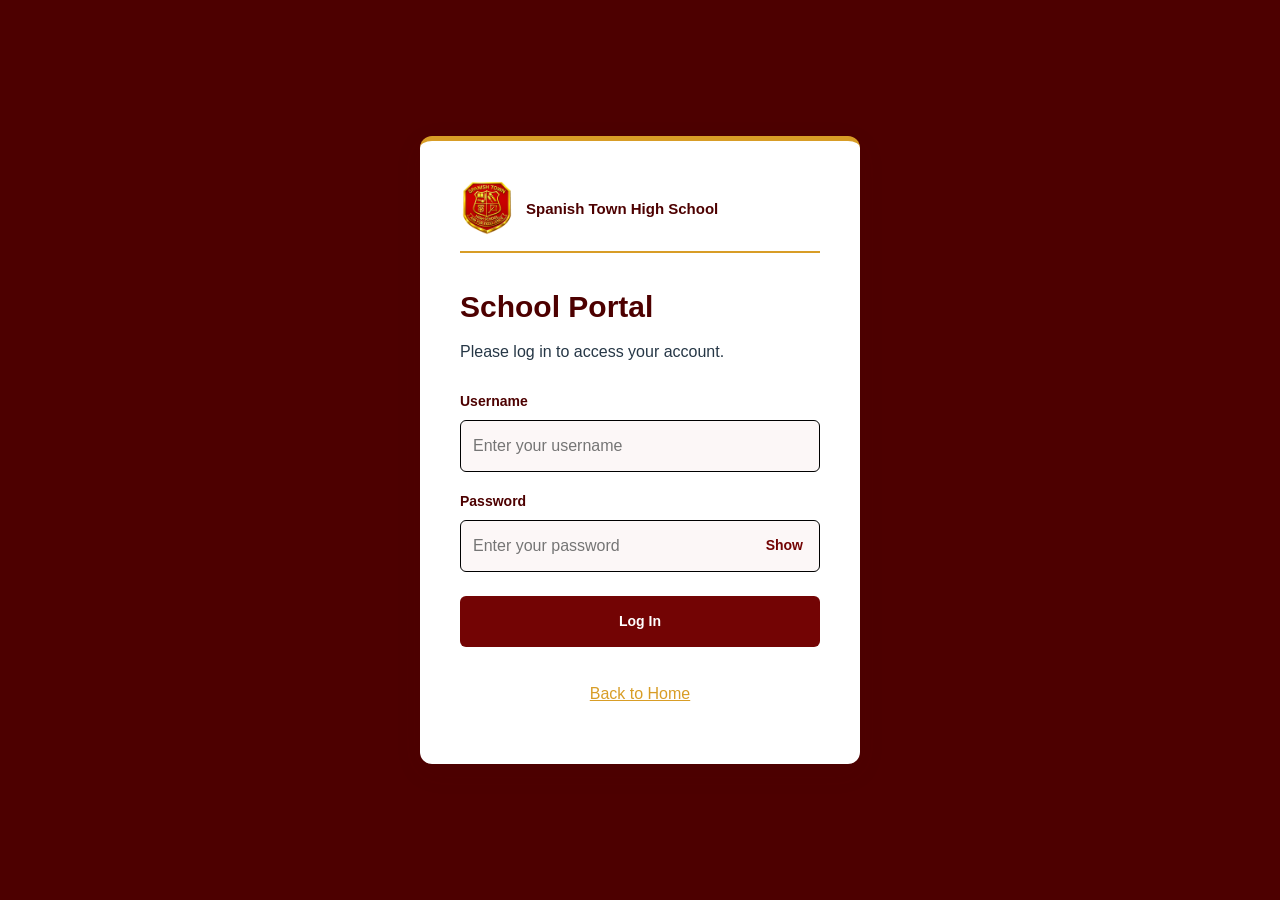
<file: login.html>
<!DOCTYPE html>
<html lang="en">
<head>
    
    <!--
        Institution: University of Technology, Jamaica
        CIT2011 Web Programming Group Assignment
        Project: Spanish Town High School Portal

        Group Member Information:
        Student 1: Obrien Rose | 2509101 | Tuesday 03:00 PM - 05:00 PM
        Student 2: Soyibo Grant | 2301323 | Tuesday 03:00 PM - 05:00 PM
        Student 3: Colissa Gentles | 2501993 | Tuesday 03:00 PM - 05:00 PM
        Student 4: Alex Fairman | 2508755 | Tuesday 03:00 PM - 05:00 PM
    -->

    <meta charset="UTF-8">
    <meta name="viewport" content="width=device-width, initial-scale=1.0">
    <meta name="description" content="Log in to the Spanish Town High School Portal.">

    <title>Log In | Spanish Town High School</title>

    <link rel="icon" type="image/png" href="assets/Spanish%20Town%20High%20School%20Logo.png">

    <!-- Loads the shared portal styles, then the login page styles. -->
    <link rel="stylesheet" href="css/style.css">
    <link rel="stylesheet" href="css/login.css">

    <!-- Loads the database before the login code. -->
    <script src="js/database.js" defer></script>
    <script src="js/authorization.js" defer></script>
</head>

<body class="login-page">

    <a class="skip-link" href="#login-heading">Skip to login form</a>

    <main class="login-container">

        <section class="login-box" aria-labelledby="login-heading">

            <a class="login-brand" href="index.html">
                <img
                    src="assets/Spanish%20Town%20High%20School%20Logo.png"
                    alt="">

                <span>Spanish Town High School</span>
            </a>

            <h1 id="login-heading">School Portal</h1>
            <p class="login-description">Please log in to access your account.</p>

            <form id="loginForm">
                <div class="login-field">
                    <label for="username">Username</label>
                    <input
                        type="text"
                        id="username"
                        name="username"
                        placeholder="Enter your username"
                        autocomplete="username"
                        required>
                </div>

                <div class="login-field">
                    <label for="password">Password</label>
                    <div class="password-input-wrap">
                        <input
                            type="password"
                            id="password"
                            name="password"
                            placeholder="Enter your password"
                            autocomplete="current-password"
                            required>
                        <button
                            class="password-toggle"
                            type="button"
                            id="togglePassword"
                            aria-controls="password"
                            aria-label="Show password"
                            aria-pressed="false">Show</button>
                    </div>
                </div>

                <button type="submit" class="button button-primary login-submit">
                    Log In
                </button>

                <p id="errorMessage" class="login-error" role="alert"></p>
            </form>
        
            <a class="login-home-link" href="index.html">Back to Home</a>

        </section>
    </main>
</body>
</html>
</file>
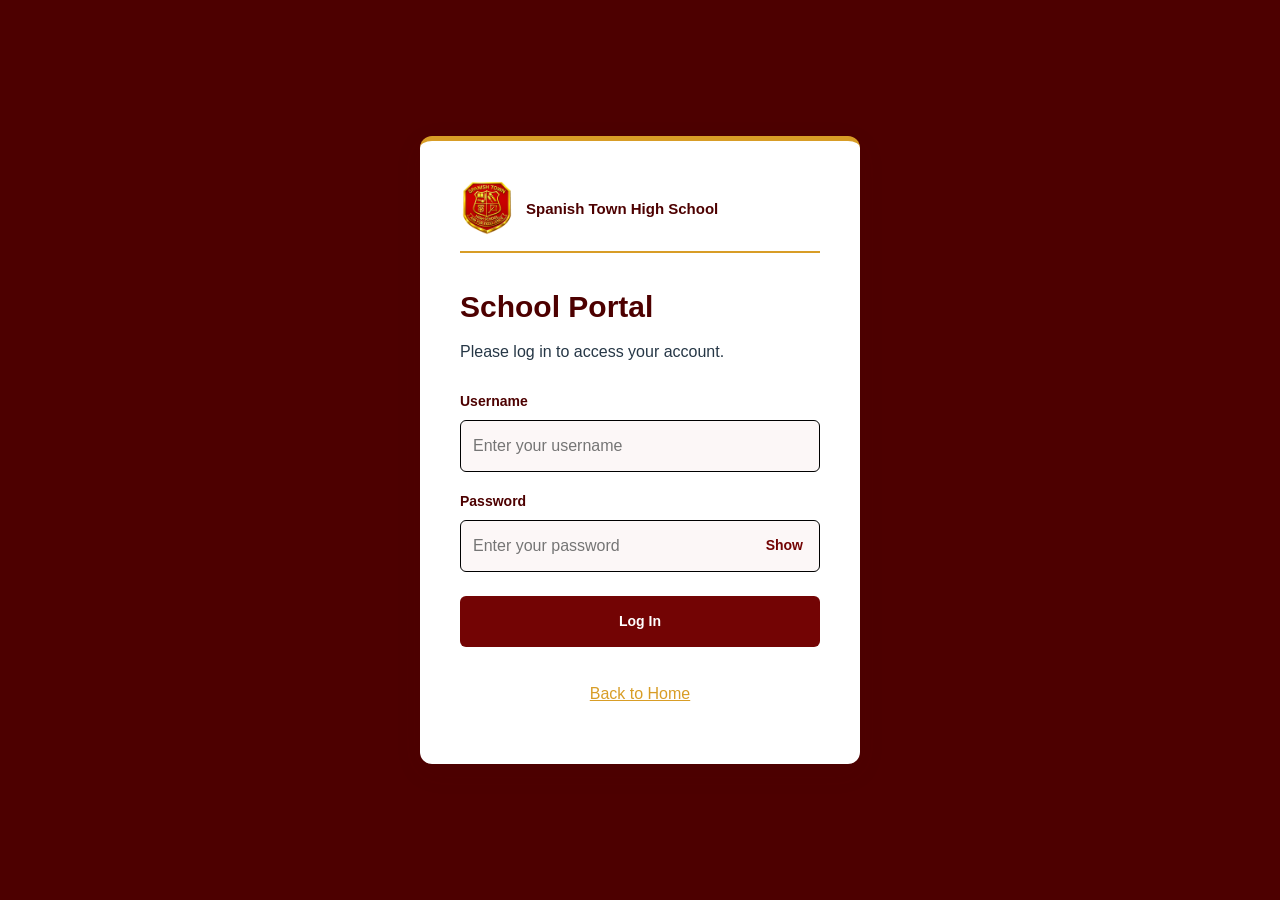
<file: teacher-dashboard.html>
<!DOCTYPE html>
<html lang="en">
<head>

    <!--
        Institution: University of Technology, Jamaica
        CIT2011 Web Programming Group Assignment
        Project: Spanish Town High School Portal
        Username: teacher | Password: teacher123

        Group Member Information:
        Student 1: Obrien Rose | 2509101 | Tuesday 03:00 PM - 05:00 PM
        Student 2: Soyibo Grant | 2301323 | Tuesday 03:00 PM - 05:00 PM
        Student 3: Colissa Gentles | 2501993 | Tuesday 03:00 PM - 05:00 PM
        Student 4: Alex Fairman | 2508755 | Tuesday 03:00 PM - 05:00 PM
    -->
        
    <meta charset="UTF-8">
    <meta name="viewport" content="width=device-width, initial-scale=1.0">
    <title>Teacher Dashboard | Spanish Town High School</title>
    <link rel="icon" type="image/png" href="assets/Spanish%20Town%20High%20School%20Logo.png">

    <!-- Shared styles first, then the dashboard styles. -->
    <link rel="stylesheet" href="css/style.css">
    <link rel="stylesheet" href="css/admin-dashboard.css">
    <link rel="stylesheet" href="css/teacher-dashboard.css">

    <script src="js/database.js" defer></script>
    <script src="js/authorization.js" defer></script>
    <script src="js/teacher.js" defer></script>
</head>
<body>
    <!-- This matches the header used on the administrator dashboard. -->
    <header class="site-header">
        <div class="container header-container">
            <a href="index.html" class="brand" aria-label="Spanish Town High School homepage">
                <img
                    class="brand-mark"
                    src="assets/Spanish Town High School Logo.png"
                    alt="Spanish Town High School crest">
                <span class="brand-text">
                    <strong>Spanish Town High School</strong>
                    <small>Teacher Dashboard</small>
                </span>
            </a>
            <button type="button" id="logout-button" class="button button-primary">
                Log out
            </button>
        </div>
    </header>

    <main class="container admin-main teacher-main">
        <!-- These tabs switch between the teacher's two tasks. -->
        <nav class="admin-tabs teacher-tabs" role="tablist" aria-label="Teacher dashboard sections">
            <button
                type="button"
                id="grade-tab"
                class="admin-tab teacher-tab is-active"
                role="tab"
                aria-selected="true"
                aria-controls="grade-panel"
                data-tab="grade-panel">
                Grade Entry
            </button>
            <button
                type="button"
                id="report-tab"
                class="admin-tab teacher-tab"
                role="tab"
                aria-selected="false"
                aria-controls="report-panel"
                data-tab="report-panel">
                Report Cards
            </button>
        </nav>

        <!-- Class totals and grade entry. -->
        <section
            id="grade-panel"
            class="admin-panel teacher-panel"
            role="tabpanel"
            aria-labelledby="grade-tab">
            <h1>Grade Entry</h1>

            <section class="stats" aria-label="Class statistics">
                <article class="statBox">
                    <h2>Total Students</h2>
                    <p id="totalStudents" aria-live="polite">0</p>
                </article>
                <article class="statBox">
                    <h2>Grades Entered</h2>
                    <p id="totalGrades" aria-live="polite">0</p>
                </article>
                <article class="statBox">
                    <h2>Class Average</h2>
                    <p id="classAverage" aria-live="polite">0%</p>
                </article>
            </section>

            <section class="admin-card teacher-card" aria-labelledby="grade-entry-heading">
                <h2 id="grade-entry-heading">Enter Student Grades</h2>
                <p class="teacher-intro">
                    Select the cohort, grade and subject to load the matching students. Enter assessment scores from 0 to 100.
                </p>

                <div class="teacher-controls">
                    <div class="form-group">
                        <label for="teacherCohortSelect">Step 1: Cohort</label>
                        <select id="teacherCohortSelect" required>
                            <option value="">Choose cohort</option>
                        </select>
                    </div>
                    <div class="form-group">
                        <label for="teacherGradeSelect">Step 2: Grade</label>
                        <select id="teacherGradeSelect" required disabled>
                            <option value="">Choose grade</option>
                        </select>
                    </div>
                    <div class="form-group">
                        <label for="subjectSelect">Step 3: Subject</label>
                        <select id="subjectSelect" required disabled>
                            <option value="">Choose subject</option>
                        </select>
                    </div>
                    <button
                        class="button button-primary"
                        type="button"
                        id="loadStudentsButton"
                        disabled>
                        Load Students
                    </button>
                </div>

                <div class="table-wrapper teacher-table-wrapper">
                    <table class="data-table teacher-table">
                        <caption>Students and assessment scores</caption>
                        <thead>
                            <tr>
                                <th scope="col">Student ID</th>
                                <th scope="col">Student Name</th>
                                <th scope="col">Assessment Score</th>
                            </tr>
                        </thead>
                        <tbody id="studentTable"></tbody>
                    </table>
                </div>

                <div class="admin-actions teacher-actions">
                    <button
                        class="button button-primary"
                        type="button"
                        id="saveGradesButton">
                        Save Grades
                    </button>
                </div>
            </section>
        </section>

        <!-- Student report card form and result. -->
        <section
            id="report-panel"
            class="admin-panel teacher-panel"
            role="tabpanel"
            aria-labelledby="report-tab"
            hidden>
            <h1>Report Cards</h1>

            <section class="admin-card teacher-card" aria-labelledby="report-heading">
                <h2 id="report-heading">Generate a Report Card</h2>
                <p class="teacher-intro">
                    Enter a student ID to view that student's saved grades.
                </p>

                <div class="teacher-report-controls">
                    <div class="form-group">
                        <label for="reportStudentID">Student ID</label>
                        <input
                            type="text"
                            id="reportStudentID"
                            autocomplete="off"
                            placeholder="Enter student ID">
                    </div>
                    <button
                        class="button button-primary"
                        type="button"
                        id="generateReportButton">
                        Generate Report
                    </button>
                </div>

                <div id="reportCard" class="teacher-report-output" aria-live="polite">
                    <p class="report-placeholder">Your report card will appear here.</p>
                </div>
            </section>
        </section>

        <p id="teacherMessage" class="teacher-message" role="status" aria-live="polite"></p>
    </main>
</body>
</html>
</file>
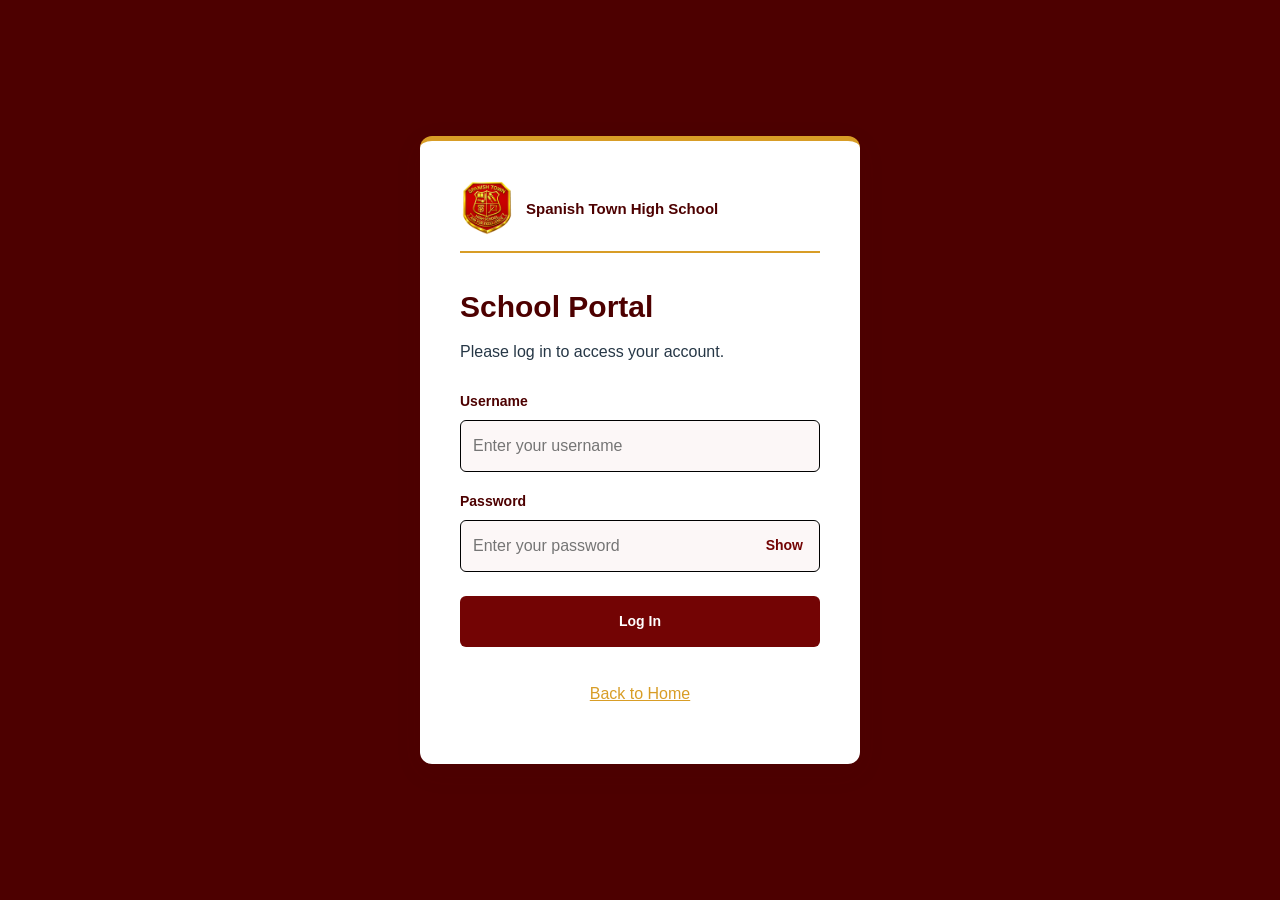
<file: viewer-dashboard.html>
<!DOCTYPE html>
<html lang="en">
<head>

    <!--
        Institution: University of Technology, Jamaica
        CIT2011 Web Programming Group Assignment
        Project: Spanish Town High School Portal
        Username: viewer | Password: viewer123

        Group Member Information:
        Student 1: Obrien Rose | 2509101 | Tuesday 03:00 PM - 05:00 PM
        Student 2: Soyibo Grant | 2301323 | Tuesday 03:00 PM - 05:00 PM
        Student 3: Colissa Gentles | 2501993 | Tuesday 03:00 PM - 05:00 PM
        Student 4: Alex Fairman | 2508755 | Tuesday 03:00 PM - 05:00 PM
    -->

     <meta charset="UTF-8">
     <meta name="viewport" content="width=device-width, initial-scale=1.0">
     <meta name="description" content="Authorized read-only access to school records.">

    <title>School Portal - Viewer Dashboard</title>

    <link rel="icon" type="image/png" href="assets/Spanish%20Town%20High%20School%20Logo.png">
    <link rel="stylesheet" href="css/viewer-dashboard.css">

</head>

 <body>

    <header class="header">
        <div> 
            <h1> School Portal </h1>
            <p>General Authorized User Dashboard</p>
        </div>

        <button type="button" onclick="logoutUser()">Log out</button>
    </header>    

        <main class="dashboard">

            <section class="welcome-section">

                <h2>Read-only Information Viewer</h2>

                <p>
                    Search and view student profiles, academic records, and financial statements.
                </p>

                <p class="notice">
                    Viewing access only. Records cannot be modified.
                </p>
            </section>

            <!--The universal search matrix-->

            <section class="search-section">

                <h2>Universal Search Matrix</h2>

                <div class="search-control">
                        
                    <input
                        type="search"
                        id="searchInput"
                        name="search"
                        aria-label="Search by student name or ID"
                        autocomplete="off"
                        placeholder="Search by student name or ID..."
                    >

                    <label for="categoryFilter">Record type</label>
                        
                    <select id="categoryFilter">

                        <option value="all">All Records</option>
                         <option value="students">Student Profiles</option>
                        <option value="grades">Academic Records</option>
                         <option value="payments">Financial Records</option>
                    </select>

                    <button type="button" id="searchButton">Search</button>
                 </div>
            </section>

            <!--student profiles-->
            <section class="data-section">

                 <h2>Student Profiles</h2>

                <div id="studentRecords" class="record-container">

                </div>

            </section>

             <!--academic records-->
            <section class="data-section">

                <h2>Academic Records</h2>

                <div id="gradeRecords" class="record-container">

                </div>
            </section>

             <!--financial statements-->
            <section class="data-section">

                 <h2>Financial Statements</h2>

                <div id="paymentRecords" class="record-container">

                </div>

            </section>

            <!--reporting platform-->
             <section class="data-section">

                <h2>Reporting Platform</h2>

                 <label for="reportFilter">Filter report:</label>

                <select id="reportFilter">

                    <option value="all">All Students</option>

                    <option value="paid">Paid Students</option>

                    <option value="pending">Pending Payments</option>

                    <option value="outstanding">Outstanding Payments</option>

                </select>

                <button type="button" id="generateReport">
                    Generate Report
                </button>

                <div id="reportOutput" class="report-output" aria-live="polite">

                    <p>Select a filter to generate a report</p>

                </div>
            </section>
        </main>

        <footer>

            <p>School Portal | Authorized Viewing Access Only</p>

        </footer>

        <script src="js/database.js"></script>
        <script src="js/authorization.js"></script>
        <script src="js/viewer.js"></script>
</body>
</html>
</file>
<file: css/style.css>
/*
    Institution: University of Technology, Jamaica
    CIT2011 Web Programming Group Assignment
    Project: Spanish Town High School Portal

    Group Member Information:
    Student 1: Obrien Rose | 2509101 | Tuesday 03:00 PM - 05:00 PM
    Student 2: Soyibo Grant | 2301323 | Tuesday 03:00 PM - 05:00 PM
    Student 3: Colissa Gentles | 2501993 | Tuesday 03:00 PM - 05:00 PM
    Student 4: Alex Fairman | 2508755 | Tuesday 03:00 PM - 05:00 PM
*/

/* 1. SCHOOL COLOURS */

:root {
    --primary-colour: #730404;
    --primary-dark: #4d0000;
    --primary-light: #faeaea;
    --accent-colour: #d89d26;

    --white: #ffffff;
    --background-colour: #fcf7f7;
    --text-colour: #263746;
    --muted-colour: #0e0e0e;
    --border-colour: #000000;

    --success-colour: #247a4a;
    --error-colour: #b42318;

    --font-main: Arial, Helvetica, sans-serif;
    --container-width: 1160px;
    --section-space: 80px;

    --small-radius: 6px;
    --medium-radius: 12px;
    --shadow: 0 8px 28px rgba(82, 19, 19, 0.08);
}


/* 2. GENERAL PAGE STYLES */

/* This keeps element sizes easier to work out. */
* {
    margin: 0;
    padding: 0;
    box-sizing: border-box;
}

/* This sets scrolling and space below the sticky header. */
html {
    scroll-behavior: smooth;
    scroll-padding-top: 90px;
}

/* This sets the main font, text colour, and page background. */
body {
    min-width: 320px;
    background: var(--white);
    color: var(--text-colour);
    font-family: var(--font-main);
    line-height: 1.7;
}

/* This keeps images inside their parent element. */
img {
    display: block;
    max-width: 100%;
}

/* This removes the default underline from links. */
a {
    color: inherit;
    text-decoration: none;
}

/* This keeps form controls using the same font as the page. */
button,
input,
textarea,
select {
    font: inherit;
}

/* This shows which link or form field has keyboard focus. */
button:focus-visible,
a:focus-visible,
input:focus-visible,
textarea:focus-visible,
select:focus-visible {
    outline: 3px solid var(--accent-colour);
    outline-offset: 3px;
}


/* 3. SHARED PAGE LAYOUT */

/* This centers content and stops it getting too wide. */
.container {
    width: min(92%, var(--container-width));
    margin-inline: auto;
}

/* This adds space above and below page sections. */
.section-padding {
    padding-block: var(--section-space);
}

/* This gives sections a little less space on tablets. */
@media (max-width: 900px) {
    :root {
        --section-space: 60px;
    }
}

/* This gives sections a little less space on phones. */
@media (max-width: 680px) {
    :root {
        --section-space: 50px;
    }
}

/* This keeps the skip link ready for keyboard users. */
.skip-link {
    position: absolute;
    top: -100px;
    left: 15px;
    z-index: 1000;
    padding: 12px 18px;
    background: var(--primary-dark);
    color: var(--white);
}

/* This brings the skip link onto the screen when selected. */
.skip-link:focus {
    top: 10px;
}


/* 4. HEADER AND NAVIGATION */

/* This keeps the header at the top while the page scrolls. */
.site-header {
    position: sticky;
    top: 0;
    z-index: 100;
    border-bottom: 1px solid var(--border-colour);
    background: var(--white);
}

/* This puts the logo, name, and links in one row. */
.header-container {
    min-height: 82px;
    display: flex;
    justify-content: space-between;
    align-items: center;
    gap: 25px;
}

/* This places the crest beside the school name. */
.brand {
    display: flex;
    align-items: center;
    gap: 12px;
}

/* This sets the size of the crest in the header. */
.brand-mark {
    width: 58px;
    height: 58px;
    flex: 0 0 58px;
    object-fit: contain;
}

/* This stacks the school name and portal label. */
.brand-text {
    display: flex;
    flex-direction: column;
    line-height: 1.4;
}

/* This styles the school name in the header. */
.brand-text strong {
    color: var(--primary-dark);
    font-size: 15px;
}

/* This styles the small portal label. */
.brand-text small {
    color: var(--muted-colour);
    font-size: 12px;
}

/* This puts the main page links in a row. */
.main-navigation {
    display: flex;
    align-items: center;
    gap: 28px;
}

/* This styles each navigation link. */
.nav-link {
    color: var(--text-colour);
    font-size: 14px;
    font-weight: 600;
    transition: color 0.2s ease;
}

/* This changes the colour of a hovered or selected page link. */
.nav-link:hover,
.nav-link.active {
    color: var(--primary-colour);
}

/* This lets the selected page link hold an underline. */
.nav-link.active {
    position: relative;
}

/* This draws the gold line below the selected page. */
.nav-link.active::after {
    position: absolute;
    right: 0;
    bottom: -10px;
    left: 0;
    height: 3px;
    background: var(--accent-colour);
    content: "";
}

/* This styles the portal link in the navigation. */
.nav-button {
    padding: 11px 20px;
    border-radius: var(--small-radius);
    background: var(--primary-colour);
    color: var(--white);
    font-size: 14px;
    font-weight: 700;
}

/* This darkens the portal link when it is hovered. */
.nav-button:hover {
    background: var(--primary-dark);
}

/* This hides the phone menu button on larger screens. */
.menu-toggle {
    display: none;
}

/* This makes the navigation fit better on tablets. */
@media (max-width: 900px) {
    .main-navigation {
        gap: 16px;
    }
}

/* This changes the header into a menu on phones. */
@media (max-width: 680px) {
    .header-container {
        min-height: 72px;
    }

    .brand-mark {
        width: 46px;
        height: 46px;
        flex-basis: 46px;
    }

    .brand-text strong {
        font-size: 13px;
    }

    .menu-toggle {
        width: 42px;
        height: 42px;
        display: flex;
        flex-direction: column;
        justify-content: center;
        align-items: center;
        gap: 5px;
        border: 1px solid var(--border-colour);
        border-radius: var(--small-radius);
        background: var(--white);
        cursor: pointer;
    }

    /* These lines make the phone menu symbol. */
    .menu-toggle span {
        width: 19px;
        height: 2px;
        background: var(--primary-dark);
    }

    /* This hides the links until the menu button is pressed. */
    .main-navigation {
        position: absolute;
        top: 72px;
        right: 0;
        left: 0;
        padding: 20px 4%;
        display: none;
        flex-direction: column;
        align-items: stretch;
        gap: 20px;
        border-bottom: 1px solid var(--border-colour);
        background: var(--white);
        box-shadow: var(--shadow);
    }

    /* JavaScript adds this class to show the phone menu. */
    .main-navigation.is-open {
        display: flex;
    }

    /* This removes the desktop underline from the phone menu. */
    .nav-link.active::after {
        display: none;
    }

    /* This centers the portal link in the phone menu. */
    .nav-button {
        text-align: center;
    }
}


/* 5. BUTTONS */

/* This sets the shared size and shape of the buttons. */
.button {
    min-height: 46px;
    padding: 12px 22px;
    display: inline-flex;
    justify-content: center;
    align-items: center;
    border: 2px solid transparent;
    border-radius: var(--small-radius);
    font-size: 14px;
    font-weight: 700;
    cursor: pointer;
    transition: 0.2s ease;
}

/* This makes the main button maroon. */
.button-primary {
    background: var(--primary-colour);
    color: var(--white);
}

/* This darkens the main button when hovered. */
.button-primary:hover {
    background: var(--accent-colour);
}

/* This gives the second homepage button an outline. */
.button-outline {
    border-color: var(--primary-colour);
    background: transparent;
    color: var(--primary-colour);
}

/* This adds a light background when the outline button is hovered. */
.button-outline:hover {
    background: var(--primary-light);
}

/* This makes a button use the full available width. */
.button-full {
    width: 100%;
}

/* 6. SECTION HEADINGS */

/* This centers section titles and limits their width. */
.section-heading {
    max-width: 680px;
    margin: 0 auto 38px;
    text-align: center;
}

/* This sets the size and colour of section headings. */
.section-heading h2 {
    margin-bottom: 12px;
    color: var(--primary-dark);
    font-size: clamp(26px, 4vw, 36px);
    line-height: 1.3;
}

/* This styles the short text below section headings. */
.section-heading p {
    color: var(--muted-colour);
}


/* 7. HOME PAGE */

/* This puts the welcome text over the school photo. */
.hero-section {
    position: relative;
    min-height: clamp(500px, 72vh, 760px);
    padding-block: 85px;
    display: flex;
    align-items: center;
    overflow: hidden;
    background-color: var(--primary-dark);
    background-image:
        linear-gradient(
            #000000a4,
            #000000a2
        ),
        url("../assets/Image%20of%20Spanish%20Town%20High%20School.png");
    background-position: center;
    background-size: cover;
}

/* This centers the welcome text and buttons. */
.hero-grid {
    width: 100%;
    display: flex;
    justify-content: center;
    align-items: center;
}

/* This keeps the welcome content inside the page. */
.hero-content {
    width: 100%;
    max-width: 850px;
    margin-inline: auto;
    text-align: center;
}

/* This keeps the heading from running off the screen. */
.hero-content h1 {
    width: 100%;
    max-width: 850px;
    margin: 0 auto 22px;
    color: var(--white);
    font-size: clamp(36px, 5vw, 64px);
    line-height: 1.1;
    text-shadow: 0 2px 10px rgba(0, 0, 0, 0.3);
}

/* This puts the school name on its own centered line. */
.hero-content h1 span {
    display: block;
    color: var(--accent-colour);
}

/* This styles the welcome message. */
.hero-content > p {
    max-width: 700px;
    margin: 0 auto 28px;
    color: var(--white);
    font-size: 18px;
    text-shadow: 0 1px 6px rgba(0, 0, 0, 0.35);
}

/* This puts the welcome buttons in a centered row. */
.hero-actions {
    display: flex;
    flex-wrap: wrap;
    justify-content: center;
    gap: 16px;
}

/* This keeps the second button readable over the photo. */
.hero-section .button-outline {
    border-color: var(--white);
    background: rgba(255, 255, 255, 0.94);
    color: var(--primary-dark);
}

/* This shows the photo credit at the bottom of the welcome area. */
.hero-photo-credit {
    position: absolute;
    right: 20px;
    bottom: 14px;
    z-index: 1;
    color: var(--white);
    font-size: 12px;
    text-shadow: 0 1px 4px rgba(0, 0, 0, 0.8);
}

/* This underlines the photo credit link. */
.hero-photo-credit a {
    color: var(--white);
    text-decoration: underline;
}

/* This shows the school address below the welcome area. */
.location-strip {
    padding: 17px 0;
    background: var(--primary-dark);
    color: var(--white);
}

/* This centers the address and location symbol. */
.location-content {
    display: flex;
    justify-content: center;
    align-items: center;
    gap: 12px;
    text-align: center;
}

/* This highlights the location symbol. */
.location-icon {
    color: var(--accent-colour);
    font-size: 24px;
}

/* This styles the homepage portal section. */
.portal-access-section {
    padding-block: 50px 65px;
    background: var(--white);
    color: var(--text-colour);
    text-align: center;
}

/* This styles the portal heading. */
.portal-access-content h2 {
    margin-bottom: 10px;
    color: var(--primary-dark);
    font-size: clamp(27px, 4vw, 34px);
}

/* This limits and spaces the portal description. */
.portal-access-content > p {
    max-width: 820px;
    margin: 0 auto 34px;
    color: var(--muted-colour);
}

/* This centers the login link inside its outline. */
.portal-login-box {
    width: 80%;
    min-height: 110px;
    margin-inline: auto; 
    display: flex;
    justify-content: center;
    align-items: center;
    border: 2px solid var(--primary-colour);
    border-radius: 18px;
}

/* This styles the login link and arrow. */
.portal-login-link {
    min-height: 42px;
    padding: 10px 15px;
    display: inline-flex;
    justify-content: center;
    align-items: center;
    gap: 10px;
    border: 1px solid var(--accent-colour);
    border-radius: var(--small-radius);
    background: var(--accent-colour);
    color: var(--muted-colour);
    font-size: 18px;
    font-weight: 700;
}

/* This changes the login link background when hovered. */
.portal-login-link:hover {
    background: var(--primary-light);
}

/* This sets the arrow size. */
.portal-login-link span {
    font-size: 22px;
    line-height: 1;
}

/* This adjusts the welcome heading on tablets. */
@media (max-width: 900px) {
    .hero-content h1 {
        font-size: 42px;
    }
}

/* This adjusts the homepage layout on phones. */
@media (max-width: 680px) {
    .hero-section {
        min-height: clamp(480px, 78vh, 620px);
        padding-block: 70px 80px;
    }

    .hero-content h1 {
        font-size: 38px;
    }

    .hero-content > p,
    .portal-access-content > p {
        font-size: 15px;
    }

    .location-content {
        align-items: flex-start;
        text-align: left;
    }

    .portal-access-section {
        padding-block: 40px 50px;
    }

    .portal-login-box {
        width: 100%;
        min-height: 105px;
    }
}


/* 8. ABOUT US PAGE */

/* This makes the page title simple and left aligned. */
.about-intro {
    padding-block: 52px;
    border-bottom: 4px solid var(--accent-colour);
    background: var(--white);
}

/* This styles the main About Us title. */
.about-intro h1 {
    margin-bottom: 10px;
    color: var(--primary-dark);
    font-size: clamp(30px, 4vw, 42px);
    line-height: 1.2;
}

/* This keeps the introduction text at a readable width. */
.about-intro p {
    max-width: 680px;
    color: var(--muted-colour);
    font-size: 16px;
}

/* This makes the section headings line up on the left. */
.about-section-heading {
    max-width: 760px;
    margin: 0 0 28px;
    text-align: left;
}

/* This keeps Mission and Vision in one simple column. */
.about-values {
    max-width: 850px;
}

/* This separates Mission and Vision with a thin line. */
.about-value {
    padding-block: 18px;
    border-bottom: 1px solid var(--border-colour);
}

/* This styles the Mission and Vision headings. */
.about-value h2 {
    margin-bottom: 6px;
    color: var(--primary-dark);
    font-size: 21px;
}

/* This styles the Mission and Vision text. */
.about-value p {
    color: var(--muted-colour);
}

/* This gives the school address a light background. */
.about-location-section {
    background: var(--primary-colour);
}

.about-location-section .button-primary {
    background: var(--white);
    color: var(--primary-dark);
}

/* This changes the main button when hovered on the location section. */
.about-location-section .button-primary:hover {
    background: var(--accent-colour);
    color: var(--white);      
}

/* This places the address and button on one line. */
.about-location {
    min-height: 80px;
    display: flex;
    justify-content: space-between;
    align-items: center;
    gap: 24px;
}

/* This styles the School Location heading. */
.about-location h2 {
    margin-bottom: 5px;
    color: var(--accent-colour);
    font-size: 20px;
}

/* This removes extra space under the address. */
.about-location p {
    margin: 0;
    color: var(--white);
}

/* This gives the history section a soft background. */
.about-history-section {
    background: var(--white);
}

/* This makes the history list a single vertical timeline. */
.history-milestones {
    margin: 0;
    padding: 0 0 0 22px;
    border-left: 6px solid var(--accent-colour);
    list-style: none;
}

/* This spaces each milestone along the timeline. */
.history-milestones li {
    position: relative;
    margin-bottom: 24px;
    padding-left: 8px;
}

/* This removes space after the last milestone. */
.history-milestones li:last-child {
    margin-bottom: 0;
}

/* This styles each date and milestone name. */
.history-milestones h3 {
    margin-bottom: 5px;
    color: var(--primary-dark);
    font-size: 18px;
}

/* This styles each history description. */
.history-milestones p {
    color: var(--muted-colour);
}

/* This keeps the motto text in a readable column. */
.motto-copy {
    max-width: 760px;
    padding-left: 16px;
    border-left: 6px solid var(--accent-colour);
}

/* This styles the motto title. */
.motto-copy h3 {
    margin-bottom: 8px;
    color: var(--primary-dark);
}

/* This styles the motto and crest details. */
.motto-copy p {
    margin-bottom: 12px;
    color: var(--muted-colour);
}

/* This removes space after the last motto paragraph. */
.motto-copy p:last-child {
    margin-bottom: 0;
}

/* This keeps the department section white with a gold divider. */
.about-departments-section {
    border-top: 4px solid var(--accent-colour);
    background: var(--white);
}

/* This lists departments in two columns. */
.department-list {
    display: grid;
    grid-template-columns: repeat(2, minmax(0, 1fr));
    column-gap: 32px;
}

/* This separates the department rows. */
.department-list article {
    padding: 12px 0;
    border-bottom: 1px solid var(--border-colour);
}

/* This styles the department names. */
.department-list h3 {
    margin-bottom: 4px;
    color: var(--primary-dark);
    font-size: 17px;
}

/* This styles the department descriptions. */
.department-list p {
    margin: 0;
    color: var(--muted-colour);
    font-size: 14px;
}

/* This separates Sixth Form from the department list. */
.sixth-form-details {
    margin-top: 32px;
    padding-top: 18px;
    border-top: 3px solid var(--accent-colour);
}

/* This styles the Sixth Form heading. */
.sixth-form-details h3 {
    margin-bottom: 8px;
    color: var(--primary-dark);
}

/* This spaces the Sixth Form text. */
.sixth-form-details p {
    margin-top: 10px;
    color: var(--muted-colour);
}

/* This styles the headings above the staff tables. */
.directory-subheading {
    margin: 26px 0 10px;
    color: var(--primary-colour);
    font-size: 18px;
}

/* This lets a staff table scroll on a narrow screen. */
.table-wrapper {
    width: 100%;
    margin-bottom: 22px;
    overflow-x: auto;
    border: 1px solid var(--border-colour);
}

/* This sets the staff table width and alignment. */
.data-table {
    width: 100%;
    border-collapse: collapse;
    background: var(--white);
    text-align: left;
}

/* This spaces the staff table cells. */
.data-table th,
.data-table td {
    padding: 13px 16px;
    border-bottom: 1px solid var(--border-colour);
}

/* This styles the table headings. */
.data-table th {
    background: var(--primary-colour);
    color: var(--white);
    font-size: 14px;
}

/* This styles the names and staff details. */
.data-table td {
    color: var(--muted-colour);
    font-size: 14px;
}

/* This stacks About Us content on phones. */
@media (max-width: 680px) {
    .about-intro {
        padding-block: 38px;
    }

    .about-location {
        padding-block: 20px;
        align-items: flex-start;
        flex-direction: column;
        gap: 14px;
    }

    .history-milestones {
        padding-left: 18px;
    }

    .history-milestones li::before {
        left: -25px;
    }

    .department-list {
        grid-template-columns: 1fr;
    }

    .data-table {
        min-width: 480px;
    }
}


/* 9. CONTACT US PAGE */

/* This lets the message form use the full content width. */
.contact-grid {
    display: grid;
    grid-template-columns: minmax(0, 1.6fr) minmax(250px, 0.8fr);
    gap: 26px;
    align-items: start;
}

/* This styles the message form panel. */
.contact-form-panel {
    padding: 30px;
    border: 1px solid var(--border-colour);
    border-radius: var(--medium-radius);
    background: var(--white);
    box-shadow: var(--shadow);
    color: var(--text-colour);
}

/* This shows the school's contact information beside the form. */
.contact-details {
    padding: 26px;
    border-left: 5px solid var(--accent-colour);
    border-radius: var(--medium-radius);
    background: var(--primary-colour);
}

.contact-details h2 {
    margin-bottom: 16px;
    color: var(--white);
}

.contact-details p {
    margin-bottom: 16px;
    color: var(--white);

}

.contact-details p:last-child {
    margin-bottom: 0;
    color: var(--white);
}

.contact-details a {
    color: var(--white);
    text-decoration: underline;
    text-underline-offset: 3px;
}

/* This adds space above each form field. */
.form-group {
    margin-top: 20px;
}

/* This styles the contact form title. */
.contact-form-panel h2 {
    margin-bottom: 15px;
    color: var(--accent-colour);
    font-size: clamp(26px, 4vw, 36px);
    line-height: 1.3;
}

/* This styles the labels above the form fields. */
.form-group label {
    margin-bottom: 8px;
    display: block;
    color: var(--primary-dark);
    font-size: 14px;
    font-weight: 700;
}

/* This styles the name, email, subject, and message fields. */
.form-group input,
.form-group textarea,
.form-group select {
    width: 100%;
    padding: 13px 14px;
    border: 1px solid var(--border-colour);
    border-radius: var(--small-radius);
    background: var(--background-colour);
    color: var(--text-colour);
    font-size: 14px;
}

/* This sets the message box height. */
.form-group textarea {
    min-height: 140px;
    resize: vertical;
}

/* This highlights the field being edited. */
.form-group input:focus,
.form-group textarea:focus,
.form-group select:focus {
    border-color: var(--primary-colour);
    outline: 2px solid var(--primary-light);
}

/* This adds space above the submit button. */
.contact-form-panel .button {
    margin-top: 24px;
}

/* This styles the form response message. */
.form-feedback {
    margin-top: 15px;
    font-size: 14px;
    font-weight: 700;
}

/* This shows a successful form message in green. */
.form-feedback.success {
    color: var(--success-colour);
}

/* This shows a form error message in red. */
.form-feedback.error {
    color: var(--error-colour);
}

/* This gives the form a little more room on phones. */
@media (max-width: 680px) {
    .contact-grid {
        grid-template-columns: 1fr;
    }

    .contact-form-panel {
        padding: 22px;
    }

    .contact-details {
        padding: 20px;
    }
}


/* 10. FOOTER */

/* This sets the footer background and text colour. */
.site-footer {
    background: var(--primary-dark);
    color: var(--white);
}

/* This puts school details and quick links in columns. */
.footer-grid {
    padding-block: 55px;
    display: grid;
    grid-template-columns: 1.5fr 1fr;
    gap: 40px;
}

/* This styles the footer headings. */
.footer-grid h2,
.footer-grid h3 {
    margin-bottom: 15px;
    font-size: 17px;
}

/* This styles footer text and links. */
.footer-grid p,
.footer-grid a {
    margin-bottom: 10px;
    display: block;
    color: #d5e0eb;
    font-size: 14px;
}

/* This changes a quick link colour when hovered. */
.footer-grid a:hover {
    color: var(--accent-colour);
}

/* This separates the copyright line from the footer links. */
.footer-bottom {
    padding: 17px 0;
    border-top: 1px solid rgba(255, 255, 255, 0.15);
    color: #d5e0eb;
    font-size: 12px;
}

/* This keeps footer columns even on tablets. */
@media (max-width: 900px) {
    .footer-grid {
        grid-template-columns: repeat(2, minmax(0, 1fr));
    }
}

/* This stacks footer sections on phones. */
@media (max-width: 680px) {
    .footer-grid {
        grid-template-columns: 1fr;
        gap: 25px;
    }
}


/* 11. REDUCED MOTION */

/* This reduces movement for visitors who prefer less animation. */
@media (prefers-reduced-motion: reduce) {
    html {
        scroll-behavior: auto;
    }

    *,
    *::before,
    *::after {
        transition-duration: 0.01ms !important;
        animation-duration: 0.01ms !important;
    }
}
</file>
<file: css/admin-dashboard.css>
/*
    Institution: University of Technology, Jamaica
    CIT2011 Web Programming Group Assignment
    Project: Spanish Town High School Portal
    Username: admin | Password: admin123

    Group Member Information:
    Student 1: Obrien Rose | 2509101 | Tuesday 03:00 PM - 05:00 PM
    Student 2: Soyibo Grant | 2301323 | Tuesday 03:00 PM - 05:00 PM
    Student 3: Colissa Gentles | 2501993 | Tuesday 03:00 PM - 05:00 PM
    Student 4: Alex Fairman | 2508755 | Tuesday 03:00 PM - 05:00 PM
*/

/* Uses the colour variables from style.css. */

.admin-main {
    padding-block: 32px 60px;
}

.admin-panel h1 {
    margin-bottom: 18px;
    color: var(--primary-dark);
    font-size: clamp(24px, 4vw, 32px);
}

.admin-panel[hidden] {
    display: none;
}

/* Tab buttons. */
.admin-tabs {
    display: flex;
    flex-wrap: wrap;
    gap: 8px;
    margin-bottom: 26px;
    border-bottom: 3px solid var(--primary-colour);
}

.admin-tab {
    padding: 12px 22px;
    border: 1px solid var(--border-colour);
    border-bottom: none;
    border-radius: var(--small-radius) var(--small-radius) 0 0;
    background: var(--white);
    color: var(--primary-dark);
    font-weight: 700;
    cursor: pointer;
}

.admin-tab:hover {
    background: var(--primary-light);
}

.admin-tab.is-active {
    background: var(--primary-colour);
    color: var(--white);
}

/* Cards that hold forms and tables. */
.admin-card {
    margin-bottom: 26px;
    padding: 26px;
    border: 1px solid var(--border-colour);
    border-left: 5px solid var(--primary-colour);
    border-radius: var(--medium-radius);
    background: var(--white);
}

.admin-card h2 {
    color: var(--primary-dark);
    font-size: 20px;
}

/* Registry form layout. */
.admin-form-grid {
    display: grid;
    grid-template-columns: repeat(2, minmax(0, 1fr));
    gap: 0 24px;
}

.form-group label {
    display: block;
    margin-bottom: 6px;
    color: var(--primary-dark);
    font-size: 14px;
    font-weight: 700;
}

.form-group input,
.form-group select {
    width: 100%;
    padding: 11px 12px;
    border: 1px solid var(--border-colour);
    border-radius: var(--small-radius);
    background: var(--background-colour);
    font-size: 14px;
}

/* Marks fields that fail validation after the form is submitted. */
#student-form.was-validated input:invalid,
#student-form.was-validated select:invalid {
    border-color: var(--error-colour);
    background: #fff3f1;
}

.admin-actions {
    display: flex;
    flex-wrap: wrap;
    gap: 12px;
    margin-top: 24px;
}

/* Search and filter row. */
.admin-toolbar {
    display: flex;
    flex-wrap: wrap;
    align-items: flex-end;
    gap: 18px;
}

.admin-toolbar .form-group {
    flex: 1 1 220px;
    margin-top: 0;
}

.admin-count {
    margin: 14px 0 10px;
    font-size: 14px;
    font-weight: 700;
}

/* Small buttons inside table rows. */
.row-button {
    margin-right: 6px;
    padding: 6px 12px;
    border: 1px solid var(--primary-colour);
    border-radius: var(--small-radius);
    background: var(--white);
    color: var(--primary-colour);
    font-size: 13px;
    font-weight: 700;
    cursor: pointer;
}

.row-button:hover {
    background: var(--primary-light);
}

.row-button.is-danger {
    border-color: var(--error-colour);
    color: var(--error-colour);
}

/* Grade inputs in the Academic Matrix. */
.matrix-input {
    width: 76px;
    padding: 6px 8px;
    border: 1px solid var(--border-colour);
    border-radius: var(--small-radius);
    text-align: center;
}

.matrix-input:invalid {
    border-color: var(--error-colour);
    background: #fff3f1;
}

.matrix-average {
    font-weight: 700;
}

.empty-row {
    text-align: center;
    font-style: italic;
}

/* Financial ledger totals and forms. */
.ledger-note {
    margin-bottom: 18px;
    color: var(--muted-colour);
}

.ledger-summary {
    margin-bottom: 22px;
    display: grid;
    grid-template-columns: repeat(3, minmax(0, 1fr));
    gap: 16px;
}

.ledger-summary-card {
    padding: 18px 20px;
    border: 1px solid var(--border-colour);
    border-top: 4px solid var(--accent-colour);
    border-radius: var(--medium-radius);
    background: var(--white);
}

.ledger-summary-card h2 {
    color: var(--text-colour);
    font-size: 15px;
}

.ledger-summary-card p {
    margin-top: 6px;
    color: var(--primary-dark);
    font-size: 24px;
    font-weight: 700;
}

.ledger-forms {
    display: grid;
    grid-template-columns: repeat(2, minmax(0, 1fr));
    gap: 20px;
}

.ledger-forms .admin-card {
    margin-bottom: 20px;
}

.ledger-forms form > .button {
    margin-top: 18px;
}

.ledger-forms input,
.ledger-forms select {
    width: 100%;
    padding: 11px 12px;
    border: 1px solid var(--border-colour);
    border-radius: var(--small-radius);
    background: var(--background-colour);
}

.ledger-status {
    font-weight: 700;
}

.ledger-status-paid {
    color: var(--success-colour);
}

.ledger-status-pending {
    color: #8a5a00;
}

.ledger-status-outstanding {
    color: var(--error-colour);
}

.ledger-status-not-set {
    color: var(--muted-colour);
}

/* Tablet and phone layout. */
@media (max-width: 680px) {
    .admin-form-grid {
        grid-template-columns: 1fr;
    }

    .ledger-summary,
    .ledger-forms {
        grid-template-columns: 1fr;
    }

    .admin-card {
        padding: 18px;
    }

    .admin-tab {
        flex: 1 1 auto;
        padding: 10px 12px;
        font-size: 13px;
    }

    .header-container .button {
        padding: 8px 14px;
    }
}
</file>
<file: css/login.css>
/*
    Institution: University of Technology, Jamaica
    CIT2011 Web Programming Group Assignment
    Project: Spanish Town High School Portal

    Group Member Information:
    Student 1: Obrien Rose | 2509101 | Tuesday 03:00 PM - 05:00 PM
    Student 2: Soyibo Grant | 2301323 | Tuesday 03:00 PM - 05:00 PM
    Student 3: Colissa Gentles | 2501993 | Tuesday 03:00 PM - 05:00 PM
    Student 4: Alex Fairman | 2508755 | Tuesday 03:00 PM - 05:00 PM
*/

/* This centers the login card on the page. */
.login-page {
    min-height: 100vh;
    padding: 32px 16px;
    display: flex;
    justify-content: center;
    align-items: center;
    background: var(--primary-dark);
}

/* This keeps the login content from getting too wide. */
.login-container {
    width: min(100%, 440px);
}

/* This styles the link back to the homepage. */
.login-home-link {
    margin-bottom: 16px;
    display: inline-block;
    color: var(--accent-colour);
    text-decoration: underline;
    width: 100%;
    text-align: center;
}

/* This gives the login form a white background and gold top line. */
.login-box {
    padding: clamp(24px, 6vw, 40px);
    border-top: 5px solid var(--accent-colour);
    border-radius: var(--medium-radius);
    background: var(--white);
    box-shadow: var(--shadow);
}

/* This lines up the crest and school name. */
.login-brand {
    margin-bottom: 28px;
    display: flex;
    align-items: center;
    gap: 12px;
    color: var(--primary-dark);
    font-size: 15px;
    font-weight: 700;
    padding-bottom: 16px;
    border-bottom: 2px solid var(--accent-colour);  
}

/* This sizes the crest above the form. */
.login-brand img {
    width: 54px;
    height: 54px;
    object-fit: contain;
}

/* This styles the login heading. */
.login-box h1 {
    margin-bottom: 6px;
    color: var(--primary-dark);
    font-size: 30px;
}

/* This styles the short instruction below the heading. */
.login-description {
    margin-bottom: 24px;
    color: var(--text-colour);
}

/* This adds space between the login fields. */
.login-field {
    margin-top: 18px;
}

/* This places each field label above its input. */
.login-field label {
    margin-bottom: 7px;
    display: block;
    color: var(--primary-dark);
    font-size: 14px;
    font-weight: 700;
}

/* This styles the username and password inputs. */
.login-field input {
    width: 100%;
    min-height: 46px;
    padding: 11px 12px;
    border: 1px solid var(--border-colour);
    border-radius: var(--small-radius);
    background: var(--background-colour);
    color: var(--text-colour);
}

/* This puts the Show button inside the password field. */
.password-input-wrap {
    position: relative;
}

.password-input-wrap input {
    padding-right: 76px;
}

.password-toggle {
    position: absolute;
    top: 50%;
    right: 10px;
    padding: 5px 7px;
    transform: translateY(-50%);
    border: 0;
    background: transparent;
    color: var(--primary-colour);
    font-size: 14px;
    font-weight: 700;
    cursor: pointer;
}

.password-toggle:hover {
    color: var(--primary-dark);
    text-decoration: underline;
}
/* This adds a visible focus style to the login inputs. */
.login-field input:focus-visible {
    border-color: var(--primary-colour);
    outline: 3px solid var(--primary-light);
    outline-offset: 2px;
}

/* This makes the login button fill the card width. */
.login-submit {
    width: 100%;
    min-height: 48px;
    margin-top: 24px;
}

/* This gives the login error message room to appear. */
.login-error {
    min-height: 1.5em;
    margin-top: 12px;
    color: var(--error-colour);
    font-size: 14px;
    font-weight: 700;
}

/* This reduces the card spacing on narrow screens. */
@media (max-width: 480px) {
    .login-box {
        padding: 24px 20px;
    }
}
</file>
<file: css/teacher-dashboard.css>
/*
    Institution: University of Technology, Jamaica
    CIT2011 Web Programming Group Assignment
    Project: Spanish Town High School Portal
    Username: teacher | Password: teacher123

    Group Member Information:
    Student 1: Obrien Rose | 2509101 | Tuesday 03:00 PM - 05:00 PM
    Student 2: Soyibo Grant | 2301323 | Tuesday 03:00 PM - 05:00 PM
    Student 3: Colissa Gentles | 2501993 | Tuesday 03:00 PM - 05:00 PM
    Student 4: Alex Fairman | 2508755 | Tuesday 03:00 PM - 05:00 PM
*/

/* This page uses the shared styles from style.css and admin-dashboard.css. */

/* This adds space around the teacher dashboard. */
.teacher-main {
    padding-block: 32px 60px;
}

/* This styles the main heading inside each teacher tab. */
.teacher-panel h1 {
    margin-bottom: 18px;
    color: var(--primary-dark);
    font-size: clamp(24px, 4vw, 32px);
}

/* This keeps the selected tab easy to see. */
.teacher-tab.is-active {
    background: var(--primary-colour);
    color: var(--white);
}

/* These cards show the class totals. */
.stats {
    margin-bottom: 26px;
    display: grid;
    grid-template-columns: repeat(3, minmax(0, 1fr));
    gap: 18px;
}

.statBox {
    min-height: 120px;
    padding: 22px;
    display: flex;
    flex-direction: column;
    justify-content: center;
    border: 1px solid var(--border-colour);
    border-left: 5px solid var(--primary-colour);
    border-radius: var(--medium-radius);
    background: var(--white);
}

.statBox h2 {
    margin-bottom: 8px;
    color: var(--primary-dark);
    font-size: 16px;
}

.statBox p {
    color: var(--primary-dark);
    font-size: 30px;
    font-weight: 700;
    line-height: 1.2;
}

/* This keeps the grade and report cards consistent with the registry. */
.teacher-card {
    margin-bottom: 22px;
}

.teacher-card h2 {
    margin-bottom: 8px;
    color: var(--primary-dark);
}

.teacher-intro {
    margin-bottom: 20px;
    color: var(--muted-colour);
}

/* This lines up the cohort, grade, subject and load steps. */
.teacher-controls {
    margin-bottom: 20px;
    display: grid;
    grid-template-columns: repeat(3, minmax(0, 1fr)) auto;
    align-items: end;
    gap: 18px;
}

.teacher-controls .form-group,
.teacher-report-controls .form-group {
    margin-top: 0;
}

.teacher-controls button,
.teacher-report-controls button {
    margin: 0;
    white-space: nowrap;
}

.teacher-controls select:disabled,
.teacher-controls button:disabled {
    cursor: not-allowed;
    opacity: 0.6;
}

/* This lets the student score table scroll on narrow screens. */
.teacher-table-wrapper {
    margin-bottom: 18px;
    border-color: var(--border-colour);
    border-radius: var(--small-radius);
}

.teacher-table {
    min-width: 560px;
}

.teacher-table caption {
    padding: 12px 16px;
    color: var(--primary-dark);
    font-weight: 700;
    text-align: left;
}

.teacher-table td {
    border-bottom: 1px solid var(--border-colour);
}

.teacher-table tbody tr:nth-child(even) {
    background: var(--background-colour);
}

.teacher-grade-input {
    width: 110px;
    padding: 8px 10px;
    border: 1px solid var(--border-colour);
    border-radius: var(--small-radius);
}

.teacher-actions {
    margin-top: 0;
}

/* This lays out the report card search fields. */
.teacher-report-controls {
    max-width: 680px;
    margin-bottom: 24px;
    display: grid;
    grid-template-columns: minmax(0, 420px) auto;
    align-items: end;
    gap: 18px;
}

.teacher-report-output {
    min-height: 110px;
    padding: 20px;
    border: 1px solid var(--border-colour);
    border-left: 5px solid var(--primary-colour);
    border-radius: var(--small-radius);
    background: var(--white);
}

.teacher-report-output h3 {
    margin: 8px 0 14px;
    color: var(--primary-dark);
}

.teacher-report-output p {
    margin-bottom: 8px;
}

.teacher-report-table {
    margin-block: 16px;
}

.report-placeholder {
    color: var(--muted-colour);
}

/* This shows a message after an action or validation error. */
.teacher-message {
    margin-top: 18px;
    padding: 12px 15px;
    border-left: 5px solid var(--accent-colour);
    background: var(--primary-light);
    color: var(--primary-dark);
}

.teacher-message:empty {
    display: none;
}

.teacher-message.is-error {
    border-left-color: var(--error-colour);
    color: var(--error-colour);
}

/* This stacks the dashboard sections on tablets and phones. */
@media (max-width: 680px) {
    .teacher-main {
        padding-block: 24px 44px;
    }

    .teacher-tabs .admin-tab {
        flex: 1 1 40%;
        padding-inline: 14px;
    }

    .stats {
        grid-template-columns: 1fr;
        gap: 12px;
    }

    .statBox {
        min-height: 96px;
    }

    .teacher-controls,
    .teacher-report-controls {
        grid-template-columns: 1fr;
    }

    .teacher-controls button,
    .teacher-report-controls button,
    .teacher-actions button {
        width: 100%;
    }

    .teacher-report-output {
        padding: 16px;
    }
}
</file>
<file: css/viewer-dashboard.css>
/*
    Institution: University of Technology, Jamaica
    CIT2011 Web Programming Group Assignment
    Project: Spanish Town High School Portal
    Username: viewer | Password: viewer123

    Group Member Information:
    Student 1: Obrien Rose | 2509101 | Tuesday 03:00 PM - 05:00 PM
    Student 2: Soyibo Grant | 2301323 | Tuesday 03:00 PM - 05:00 PM
    Student 3: Colissa Gentles | 2501993 | Tuesday 03:00 PM - 05:00 PM
    Student 4: Alex Fairman | 2508755 | Tuesday 03:00 PM - 05:00 PM
*/

/* Reset the page spacing. */
* {
    margin: 0;
    padding: 0;
    box-sizing: border-box;
}

/* Set the page font and colours. */
body {
    min-height: 100vh;
    background: #ffffff;
    color: #263746;
    font-family: Arial, Helvetica, sans-serif;
    line-height: 1.6;
}

/* Style the page heading area. */
header {
    padding: 20px 5%;
    display: flex;
    justify-content: space-between;
    align-items: center;
    flex-wrap: wrap;
    gap: 15px;
    background: #4d0000;
    border-bottom: 4px solid #e0ad45;
    color: #ffffff;
}

header h1 {
    font-size: 24px;
}

header p {
    color: #ffffff;
}

/* Add space around the footer text. */
footer {
    padding: 18px 5%;
    background: #4d0000;
    color: #ffffff;
    text-align: center;
}

/* Style the buttons. */
button {
    padding: 11px 18px;
    border: none;
    border-radius: 8px;
    background: #730404;
    color: #ffffff;
    font: inherit;
    font-weight: bold;
    cursor: pointer;
    transition: background-color 0.3s ease, transform 0.3s ease;
}

button:hover {
    background: #e0ad45;
    color: #4d0000;
    transform: translateY(-2px);
}

/* Keep the dashboard content centered. */
.dashboard {
    width: 90%;
    max-width: 1200px;
    margin: 30px auto;
}

/* Style each dashboard section. */
section {
    margin-bottom: 25px;
    padding: 25px;
    border: 1px solid #e3dada;
    border-left: 5px solid #730404;
    border-radius: 12px;
    background: #ffffff;
    box-shadow: 0 8px 24px rgba(77, 0, 0, 0.08);
}

section h2 {
    margin-bottom: 16px;
    color: #4d0000;
    font-size: 21px;
}

section h3 {
    margin-bottom: 10px;
    color: #4d0000;
}

/* Make the read-only message stand out. */
.notice {
    margin-top: 16px;
    padding: 14px 18px;
    border-left: 4px solid #730404;
    border-radius: 8px;
    background: #e0ad45;
    color: #4d0000;
}

/* Line up the search box, filter and button. */
.search-control {
    margin-bottom: 20px;
    display: flex;
    flex-wrap: wrap;
    align-items: center;
    gap: 12px;
}

.search-control label {
    color: #4d0000;
    font-weight: bold;
}

/* Style the search field and dropdowns. */
input,
select {
    min-height: 44px;
    padding: 10px 12px;
    border: 1px solid #b9a9a9;
    border-radius: 8px;
    background: #ffffff;
    color: #263746;
    font: inherit;
}

input {
    flex: 1 1 230px;
}

select {
    flex: 1 1 180px;
}

/* Show which field or button is selected. */
input:focus,
select:focus,
button:focus-visible {
    outline: 3px solid #e0ad45;
    outline-offset: 2px;
}

/* Style the search and report buttons. */
#searchButton,
#generateReport {
    background: #730404;
    color: #ffffff;
}

#searchButton:hover,
#generateReport:hover {
    background: #e0ad45;
    color: #4d0000;
}

/* Arrange the records in cards. */
.record-container {
    display: grid;
    grid-template-columns: repeat(auto-fit, minmax(230px, 1fr));
    gap: 18px;
}

/* Style each record card. */
.record-card {
    padding: 18px;
    border: 1px solid #e3dada;
    border-top: 4px solid #e0ad45;
    border-radius: 10px;
    background: #ffffff;
    transition: border-color 0.3s ease, transform 0.3s ease;
}

.record-card:hover {
    border-color: #e0ad45;
    transform: translateY(-3px);
}

.record-card h3 {
    margin-bottom: 7px;
    color: #4d0000;
    font-size: 16px;
    overflow-wrap: anywhere;
}

/* Style the message shown when no records match. */
.empty-message {
    padding: 12px 0;
    color: #52616b;
    font-style: italic;
}

/* Style the report box. */
#reportOutput {
    margin-top: 12px;
    padding: 18px;
    border: 1px solid #e0ad45;
    border-radius: 10px;
    background: #faeaea;
}

#reportOutput h3 {
    margin-bottom: 8px;
    color: #4d0000;
}

#reportOutput p {
    margin-bottom: 10px;
    color: #263746;
    overflow-wrap: anywhere;
}

/* Stack the content on smaller screens. */
@media screen and (max-width: 768px) {
    header {
        flex-direction: column;
        align-items: flex-start;
    }

    .dashboard {
        width: 94%;
        margin: 20px auto;
    }

    section {
        padding: 18px;
    }

    .search-control {
        align-items: stretch;
        flex-direction: column;
    }

    input,
    select,
    #searchButton,
    #generateReport {
        width: 100%;
    }

    .record-container {
        grid-template-columns: 1fr;
    }
}
</file>
